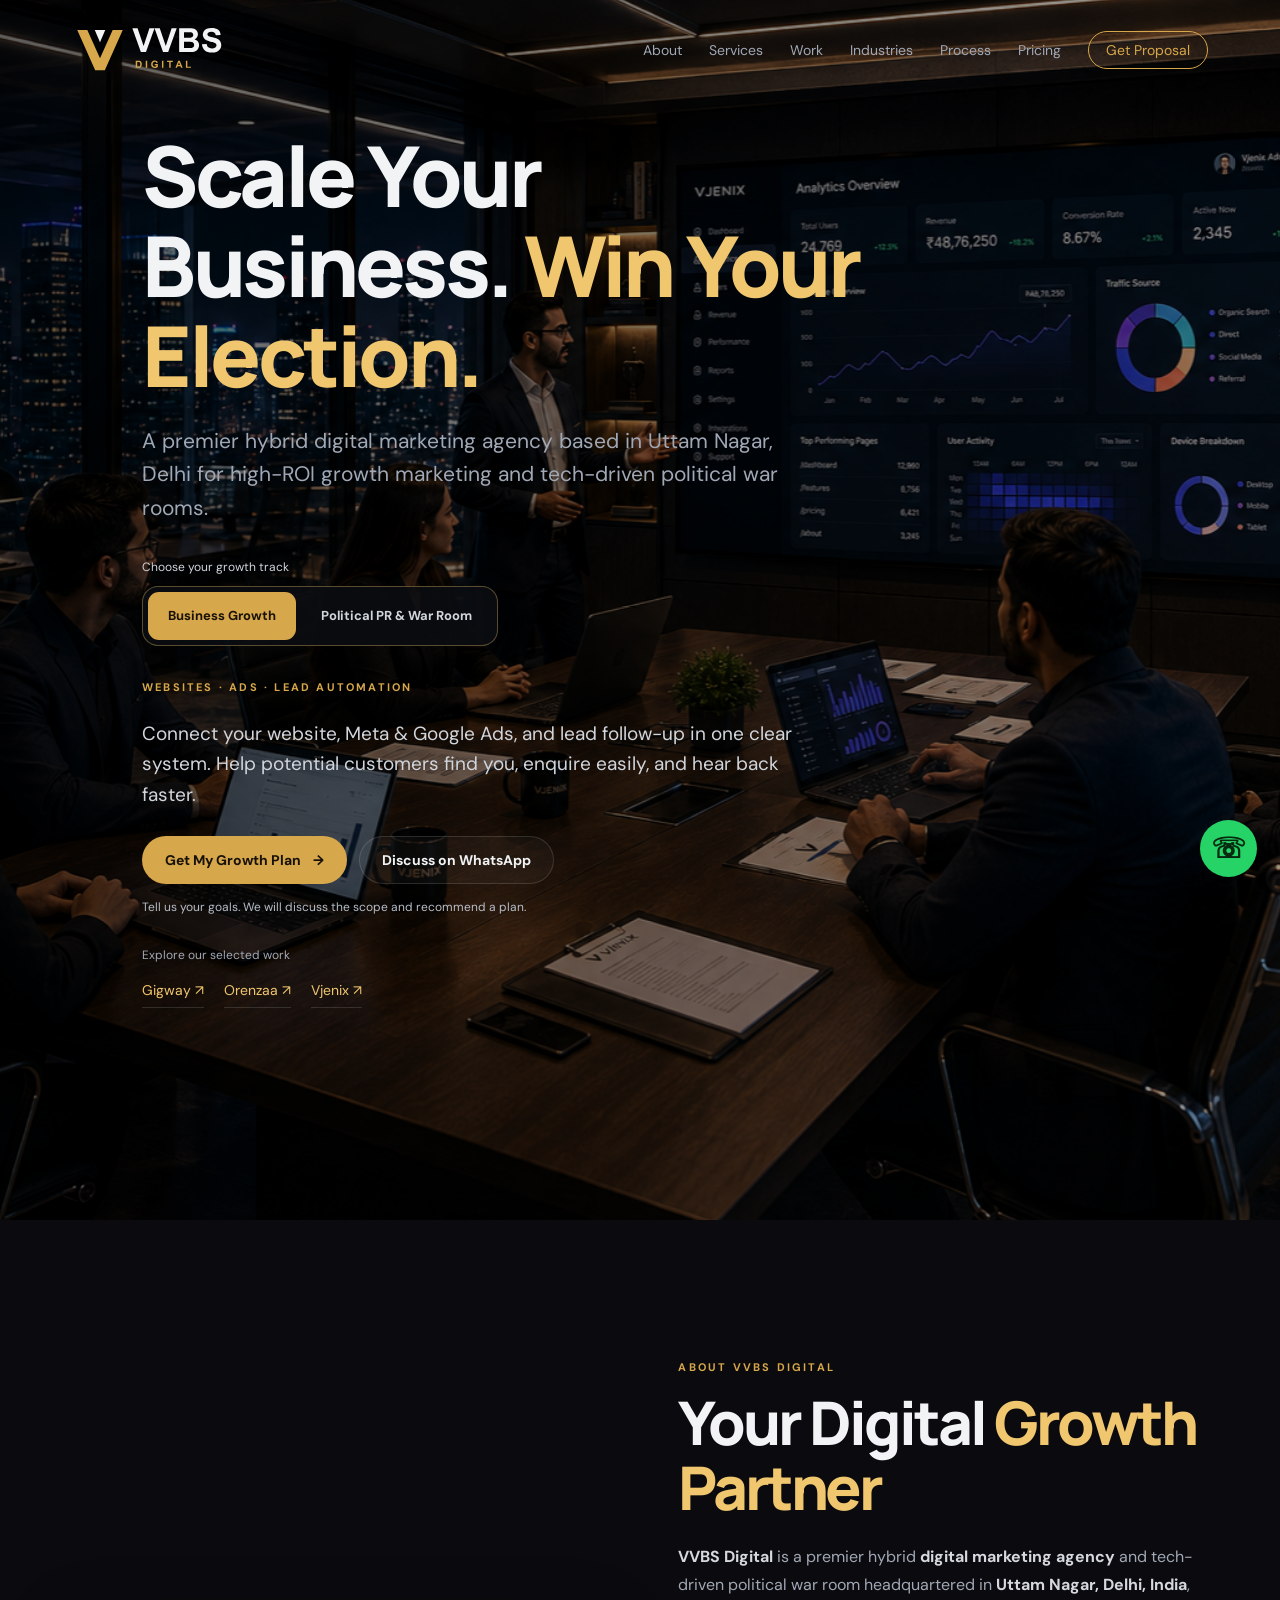
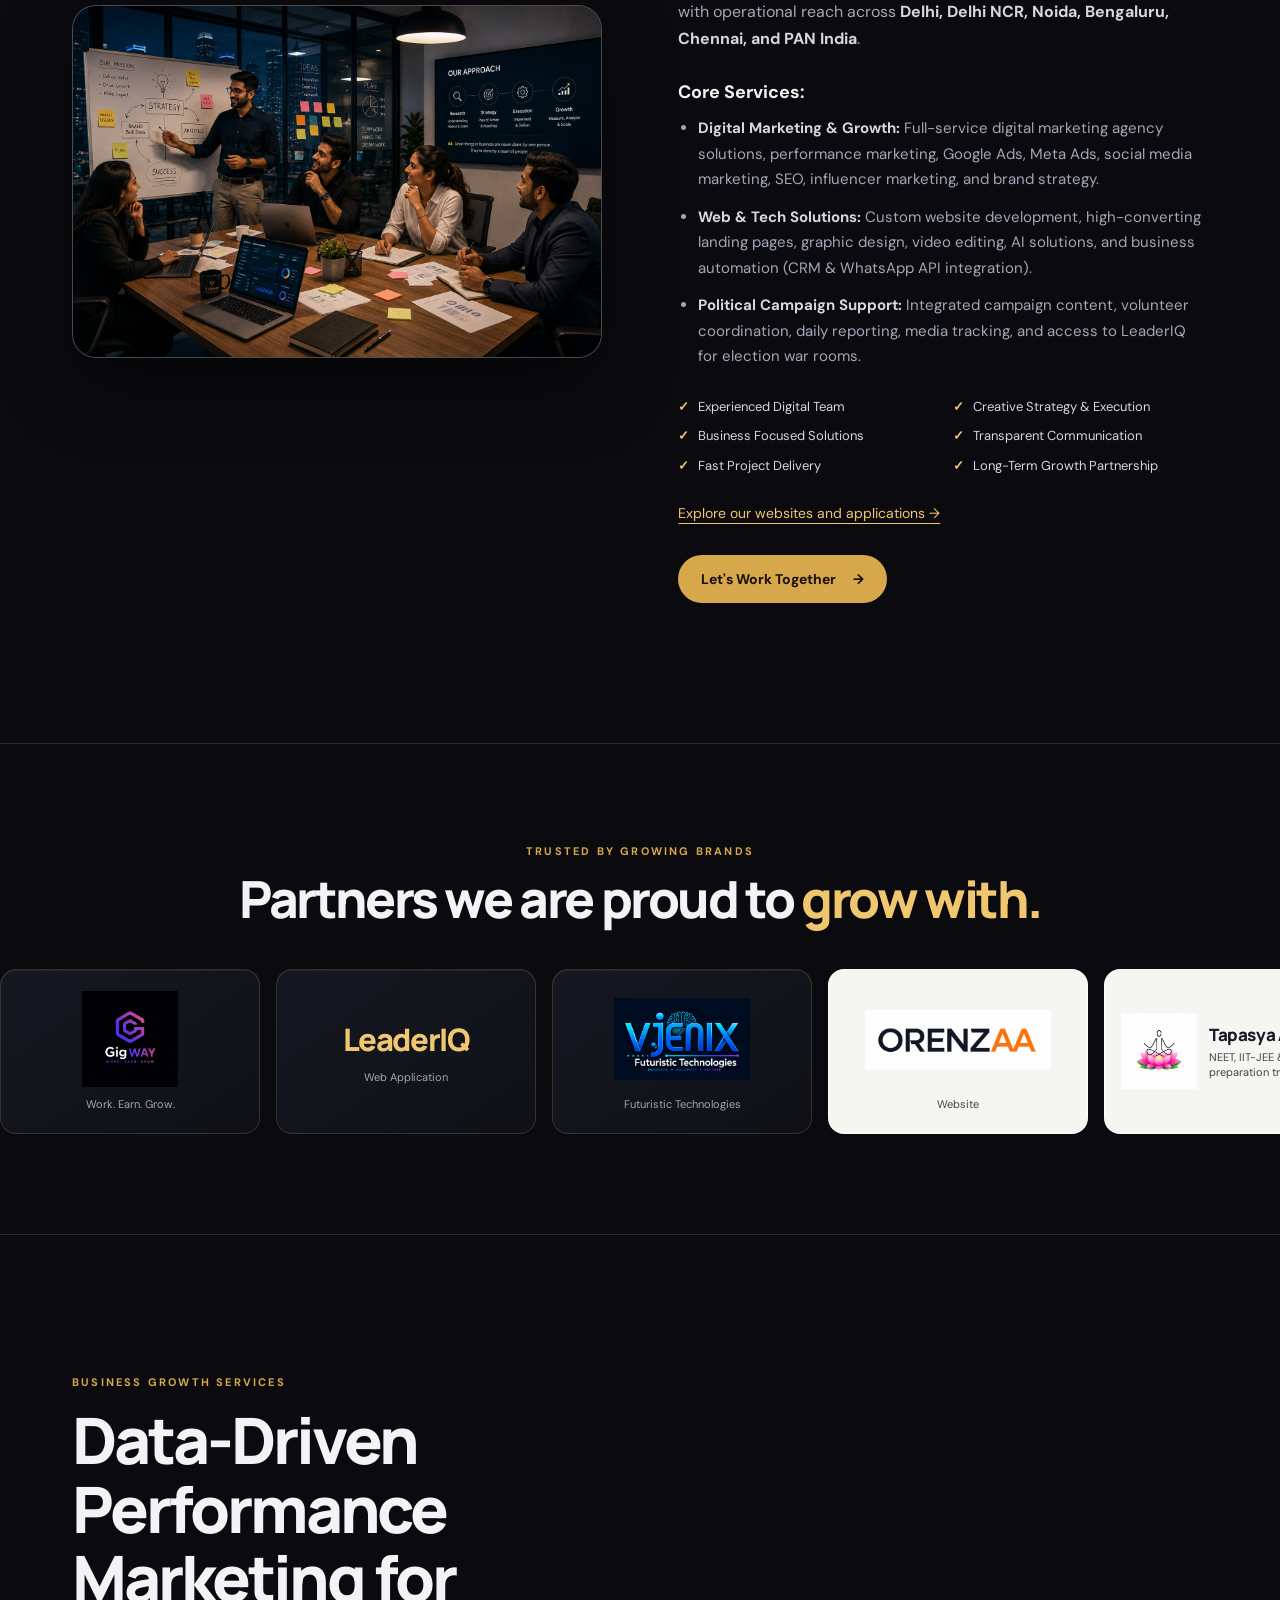
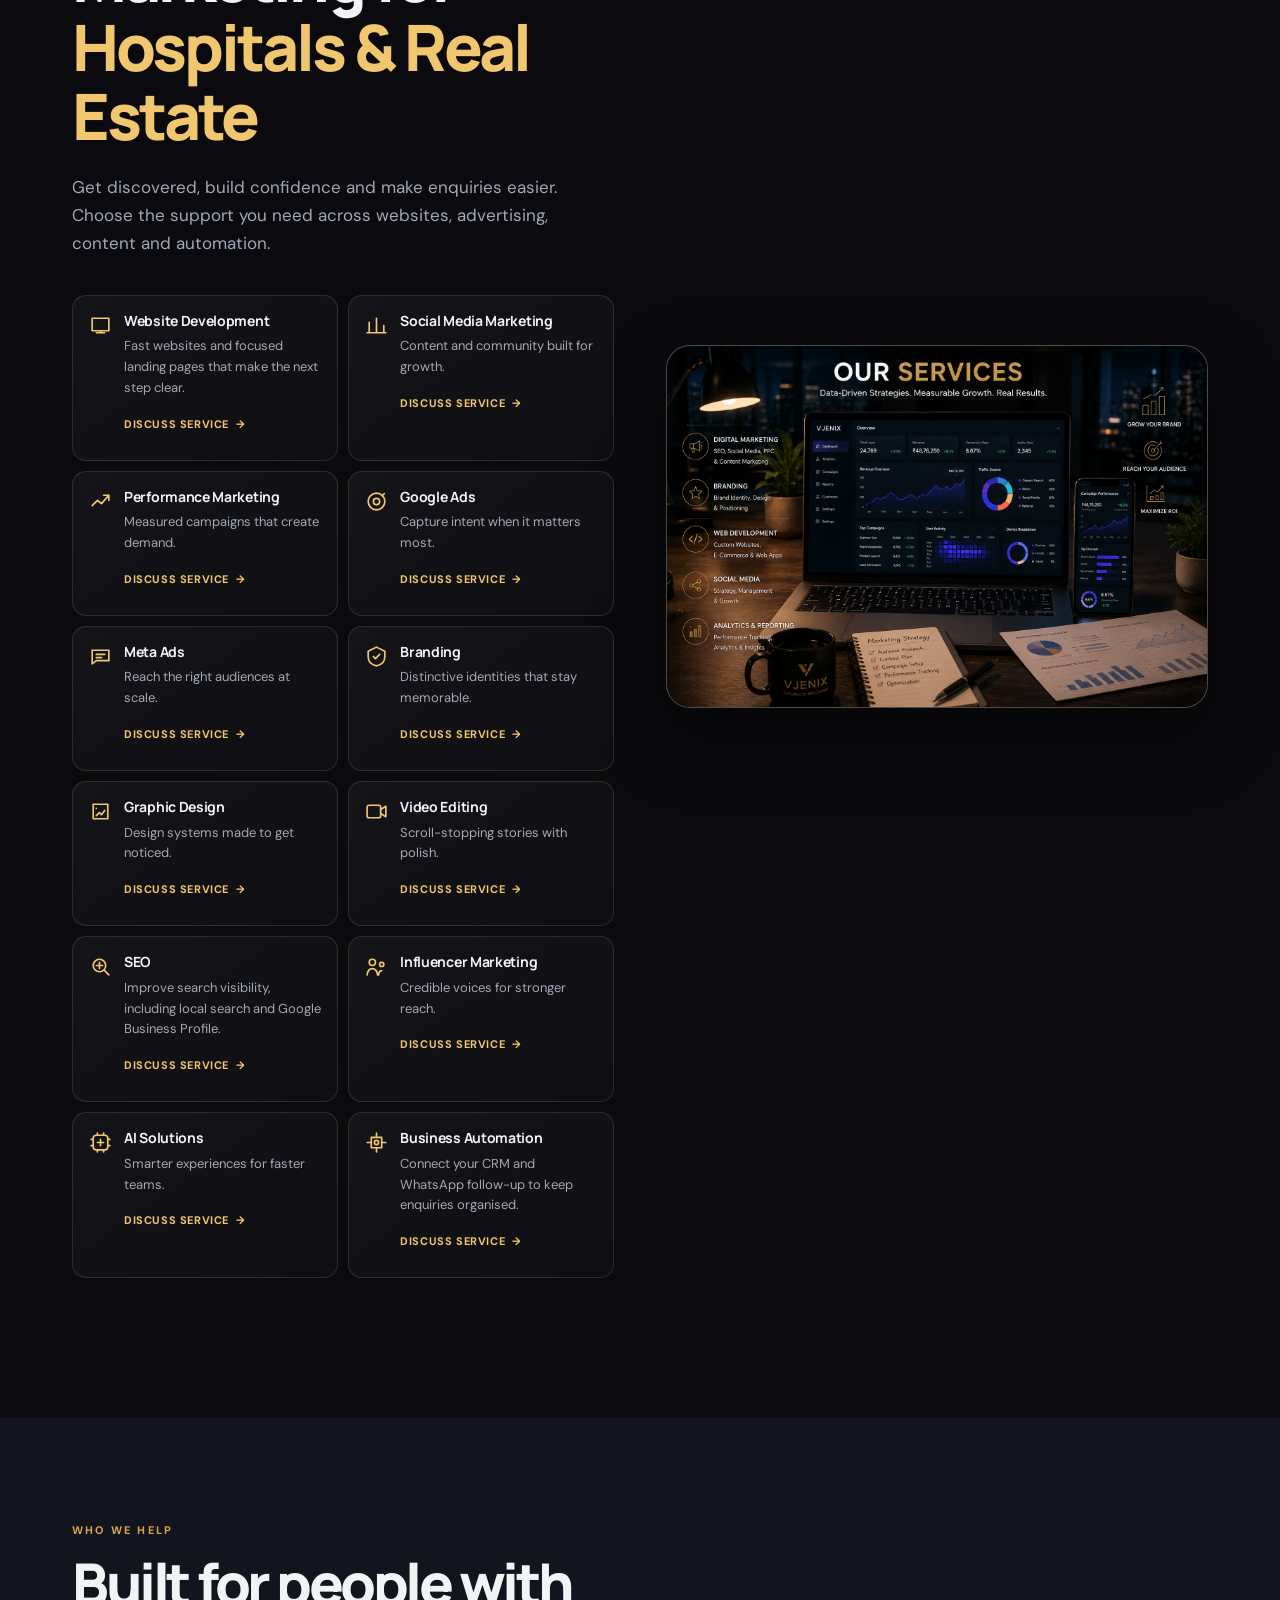
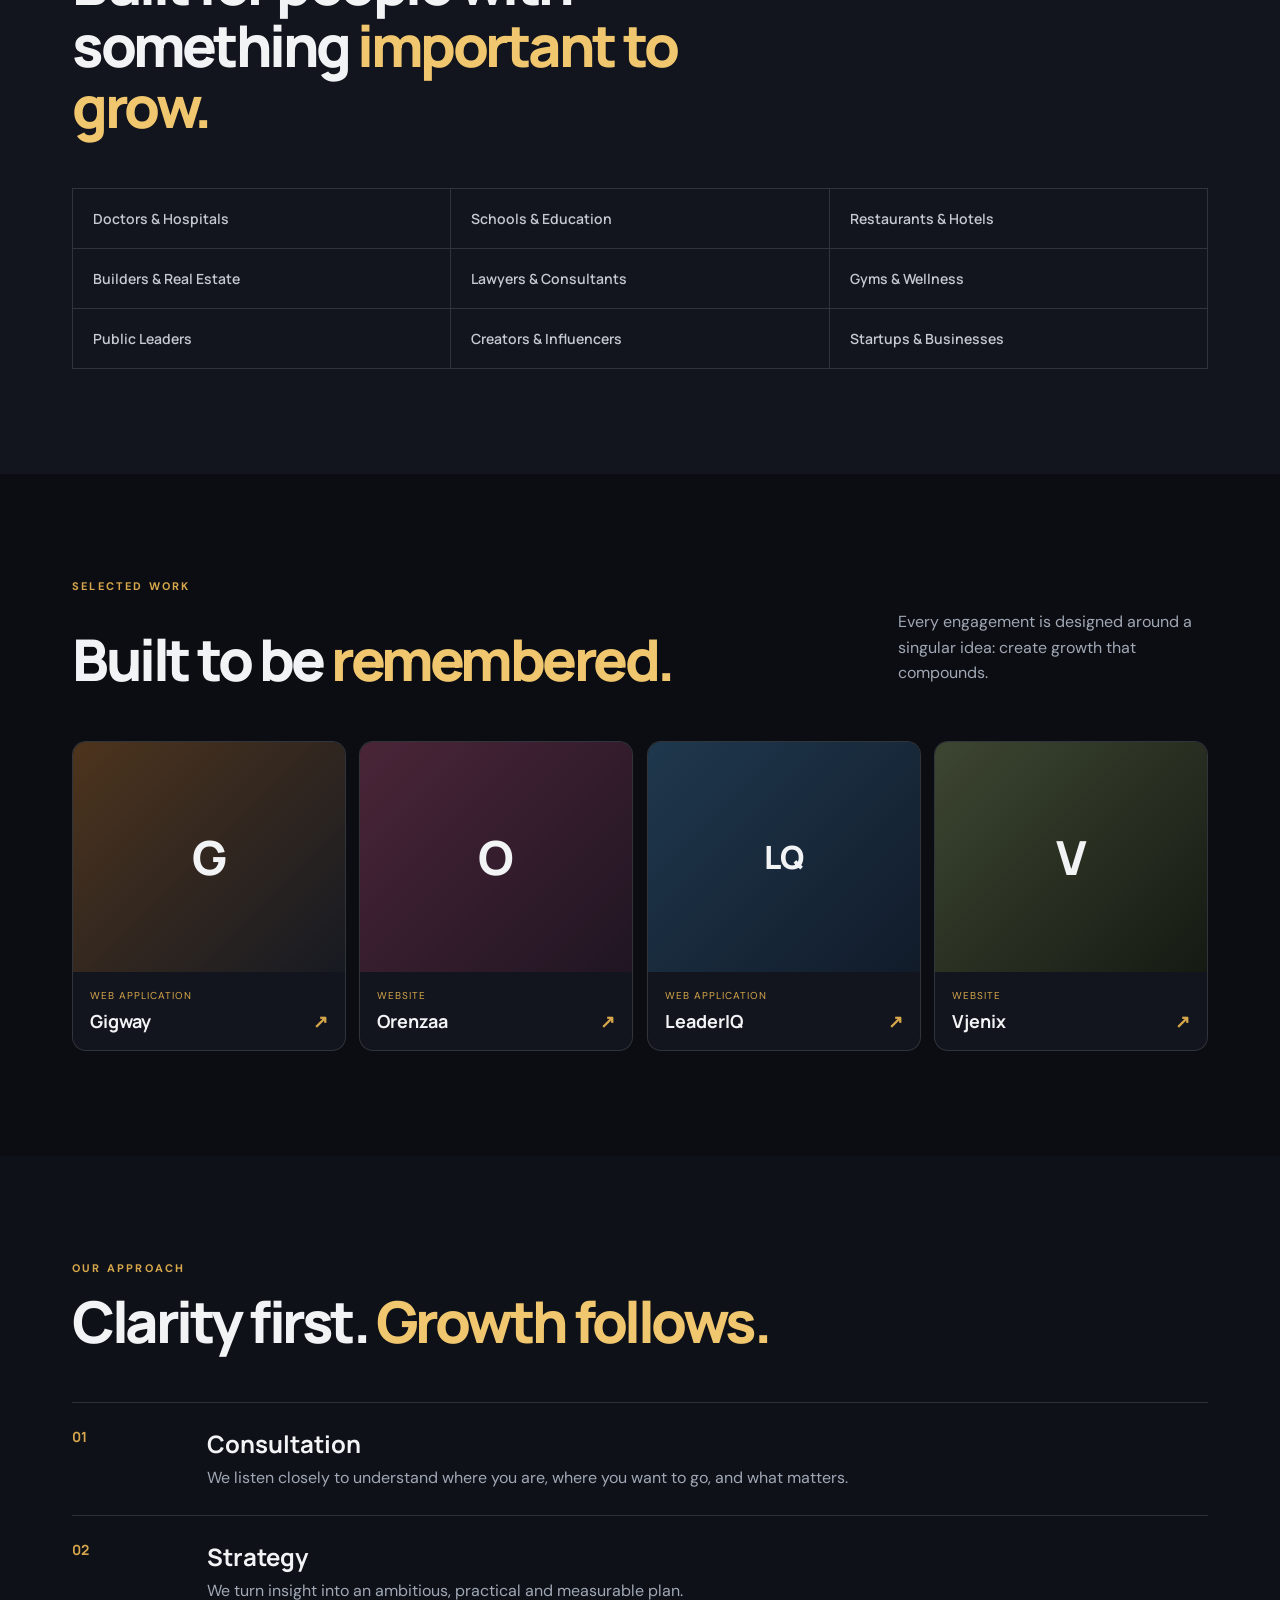
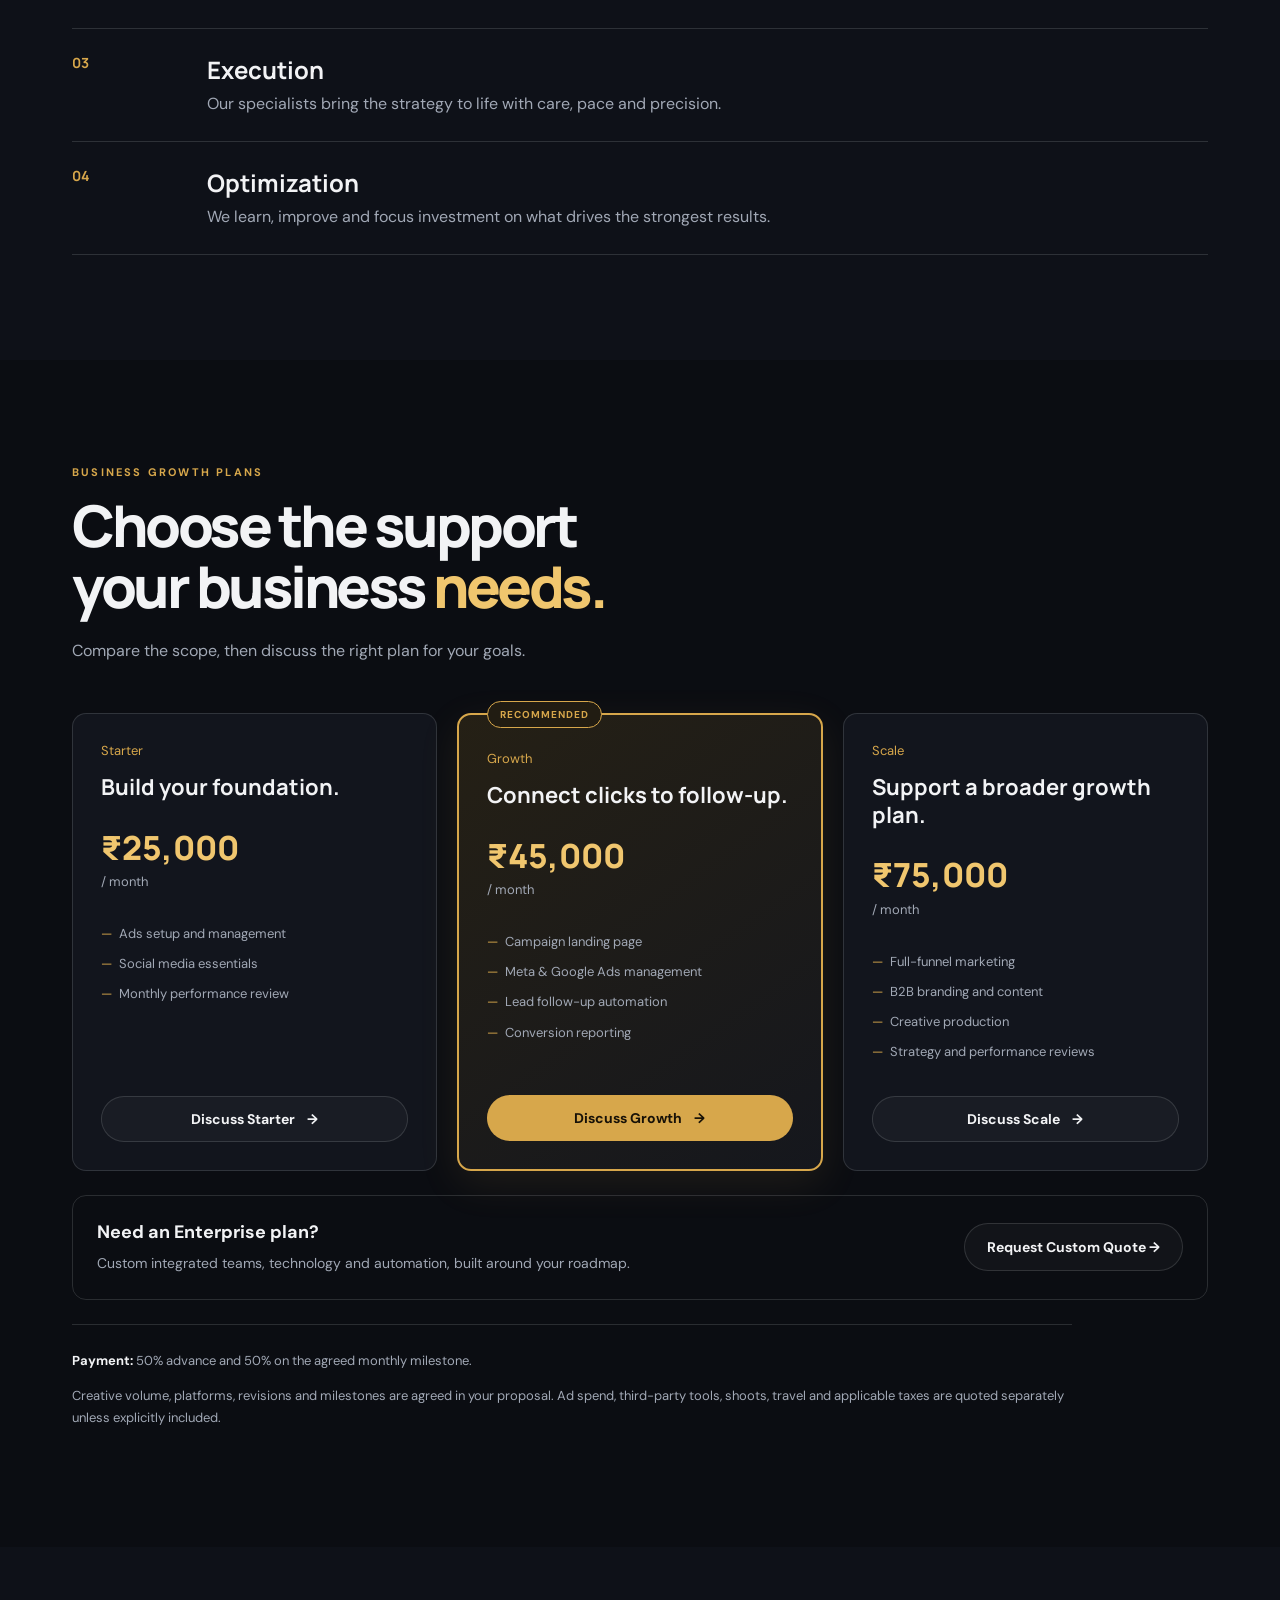
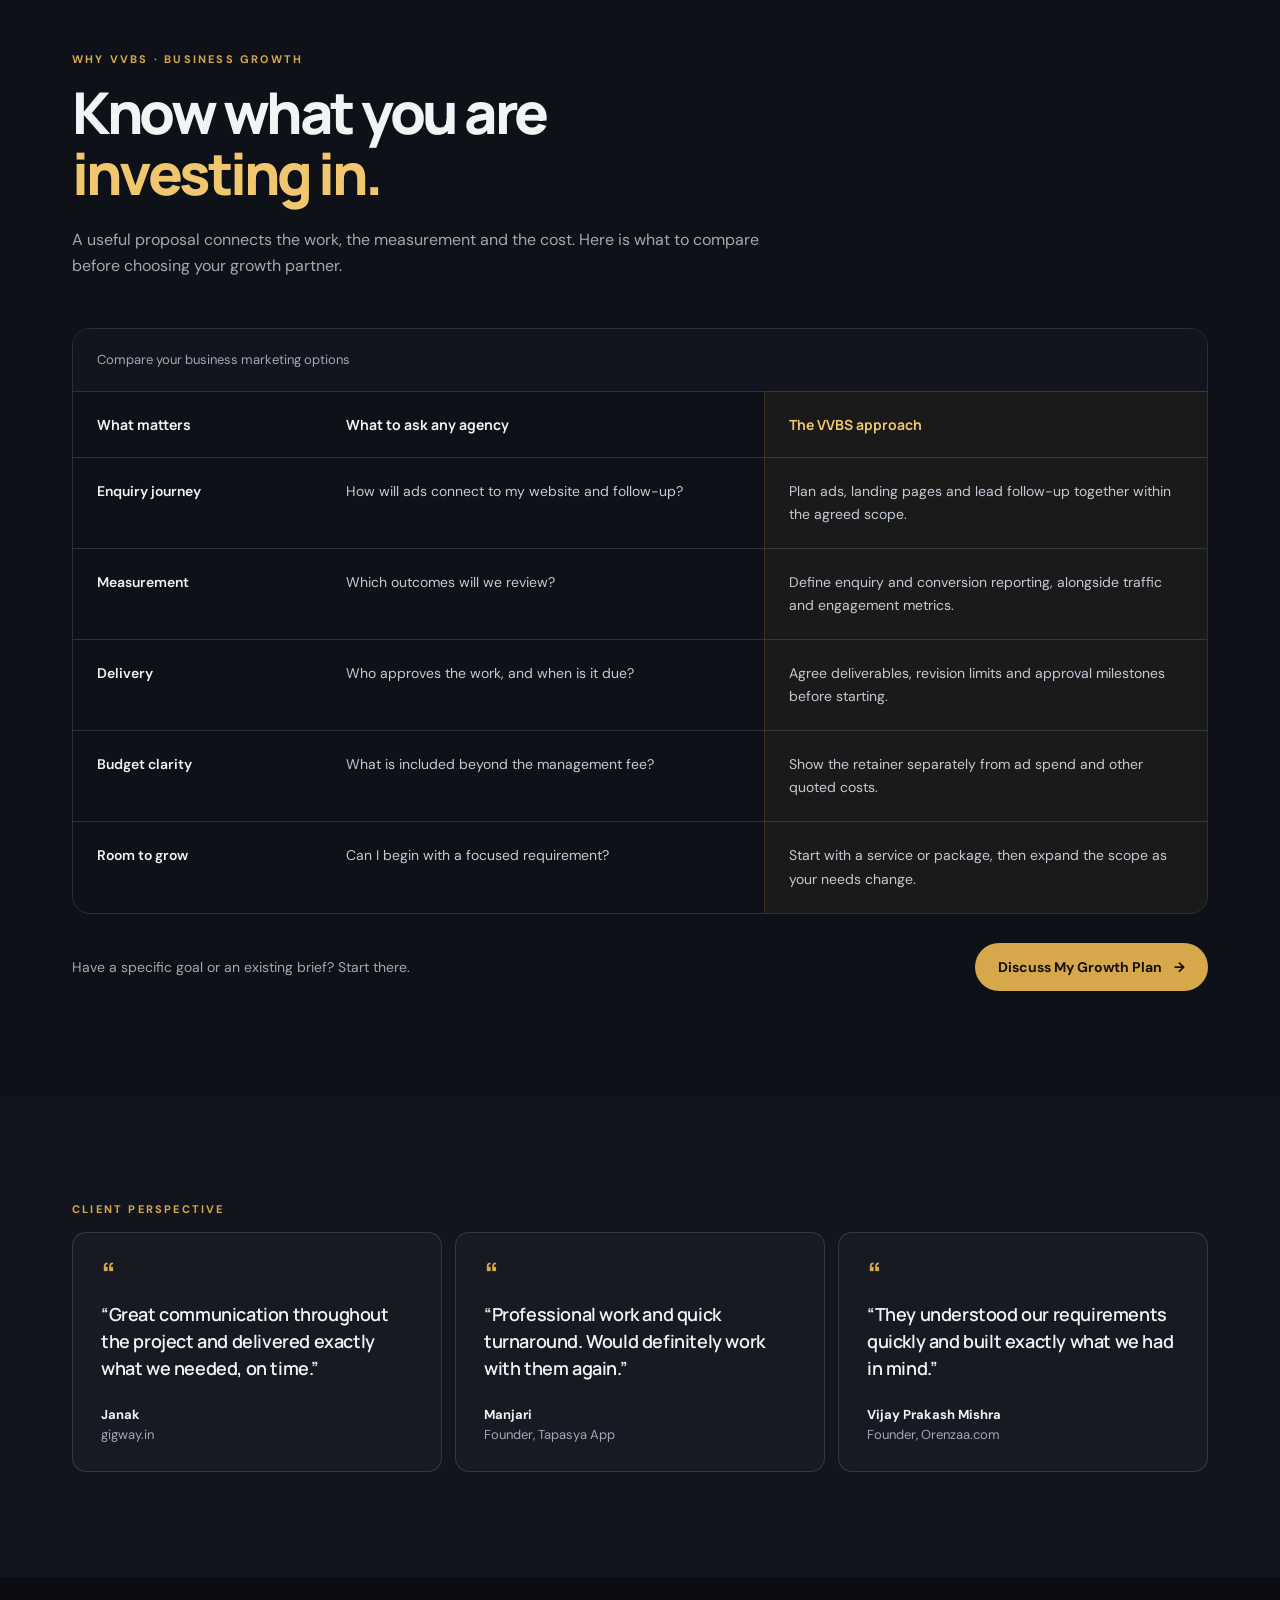
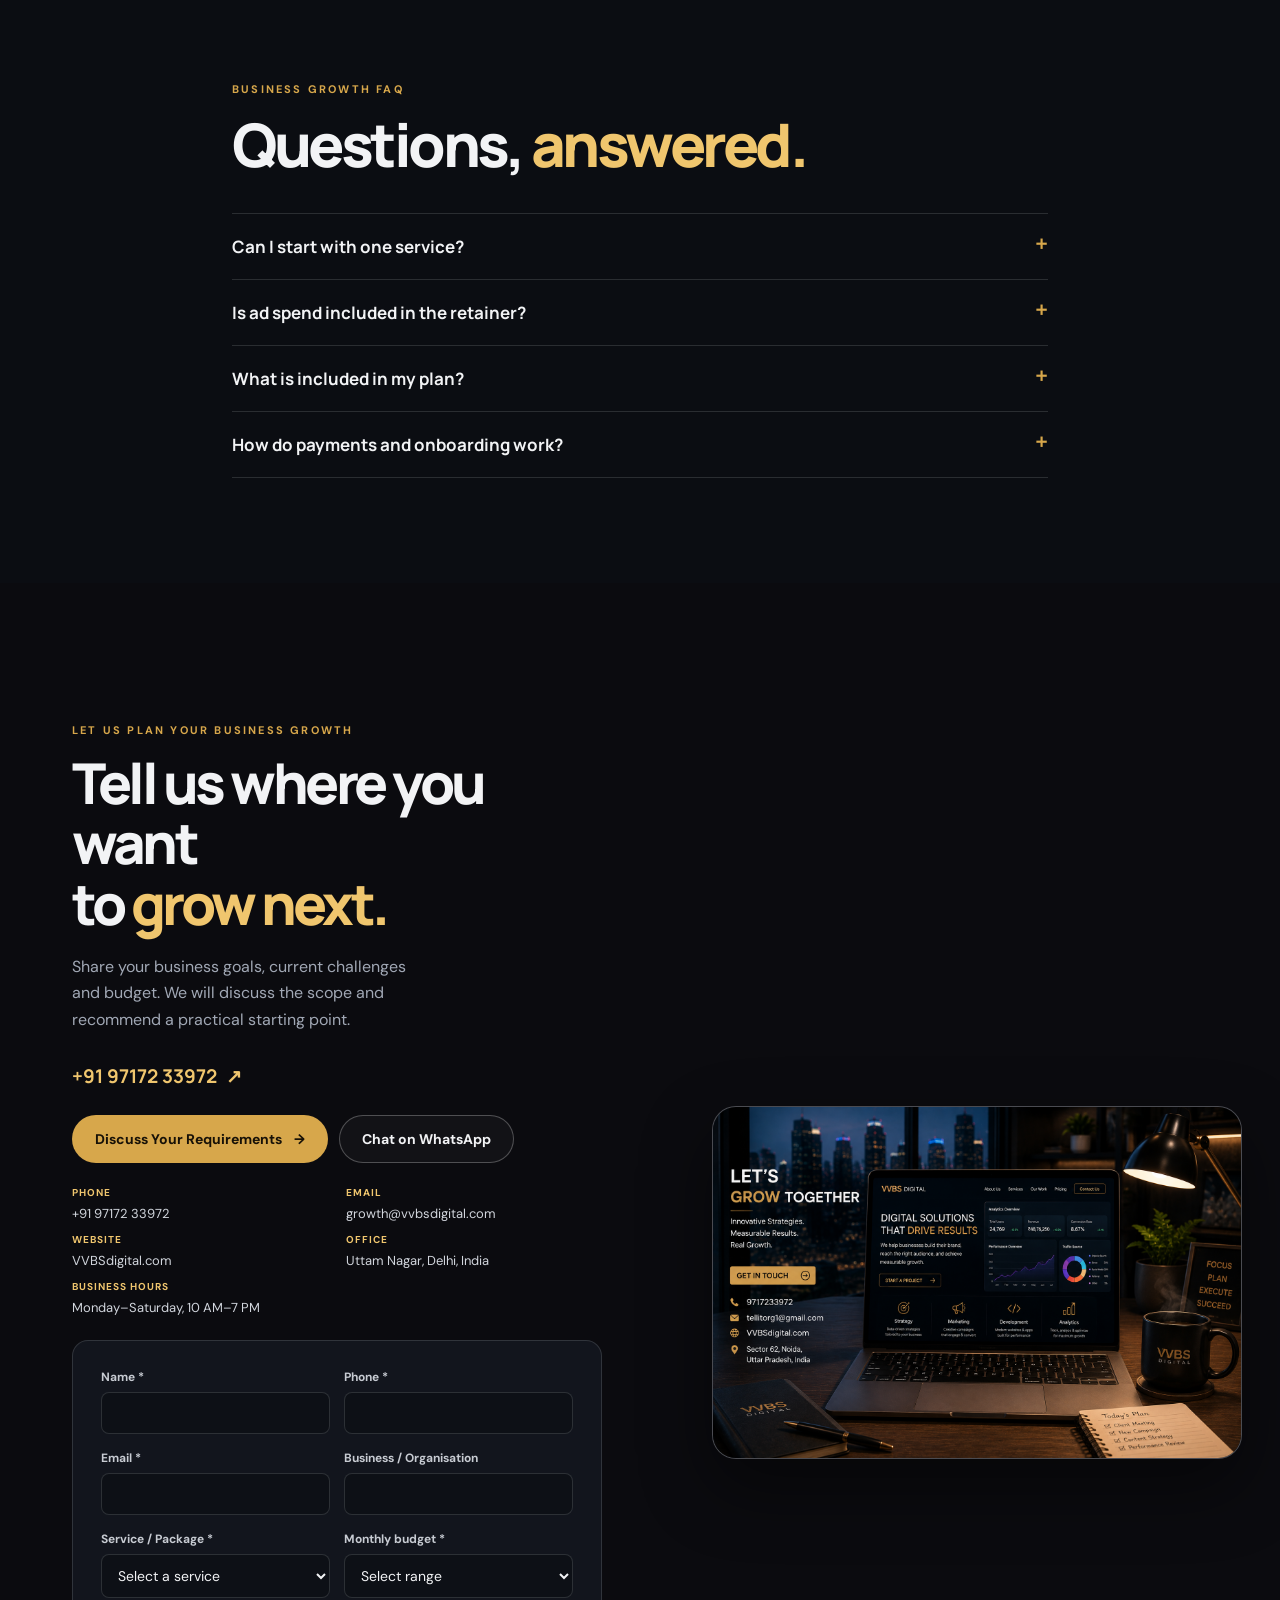
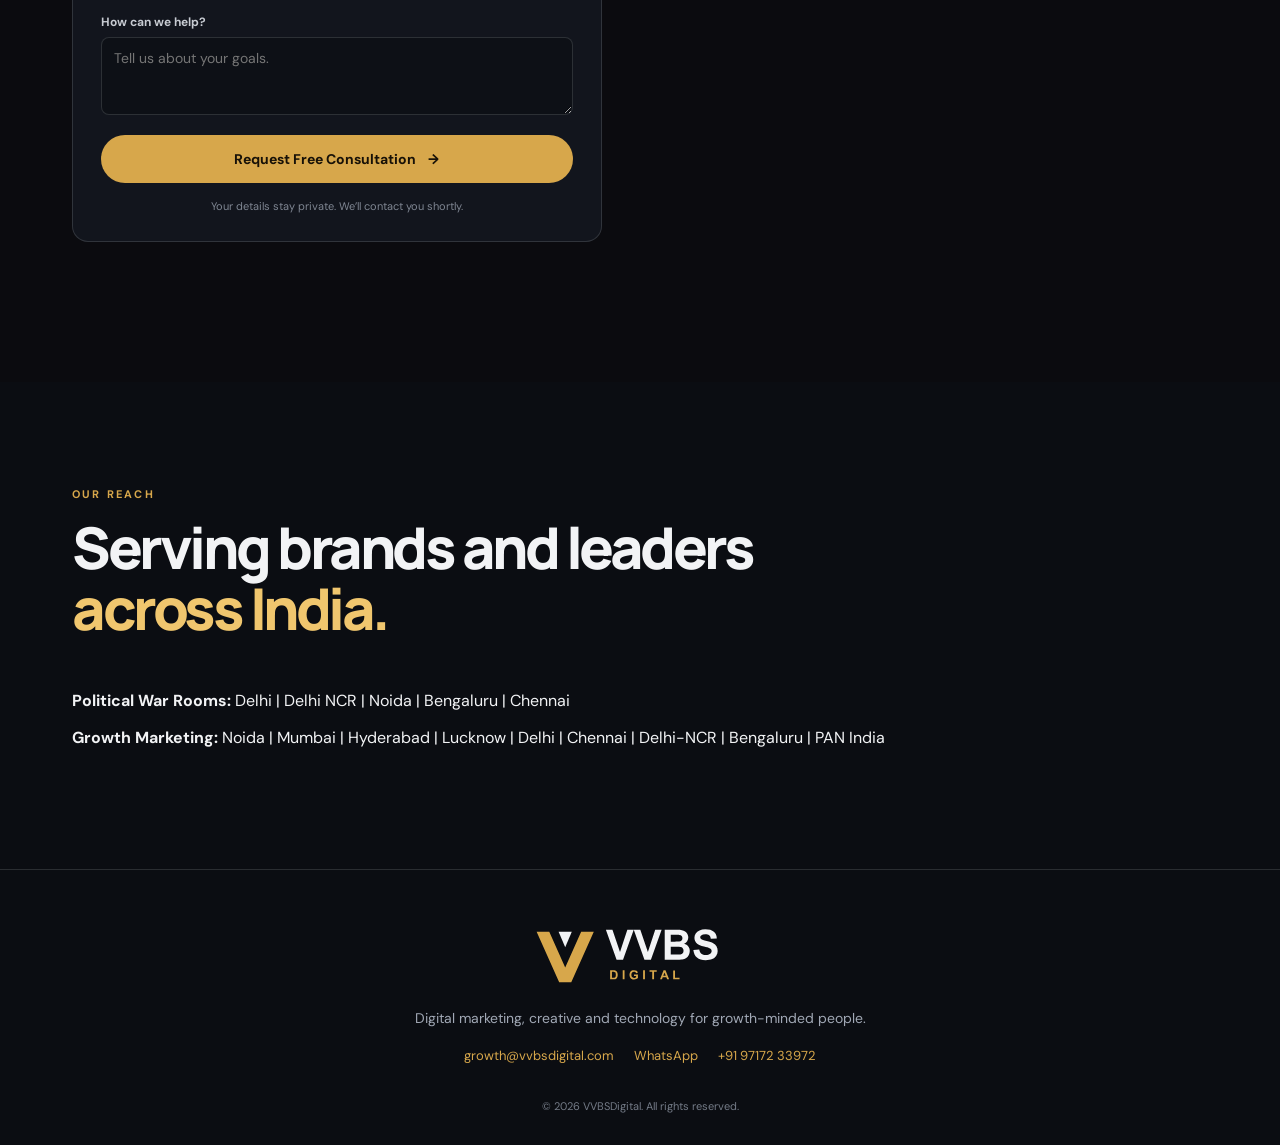
<file: index.html>
<!DOCTYPE html>
<html lang="en">
<head>
  <!-- Pan-India Updated Meta Tags -->
  <meta charset="UTF-8">
  <meta name="viewport" content="width=device-width, initial-scale=1.0">
  <!-- Primary Meta Tags (Pan-India Targeted) -->
  <title>VVBS Digital | Digital Marketing Agency - Delhi, Delhi NCR, Noida, Bengaluru, Chennai</title>
  <meta name="description" content="VVBS Digital is a premier digital marketing agency &amp; tech-driven political war room based in Uttam Nagar, Delhi, serving Delhi, Delhi NCR, Noida, Bengaluru, Chennai &amp; PAN India. We provide performance marketing, Google Ads, Meta Ads, SEO, web development &amp; LeaderIQ election war rooms.">
  <meta name="keywords" content="Digital Marketing Agency, VVBS Digital, Digital Marketing Agency in Delhi, Digital Marketing Agency in Noida, Digital Marketing Agency in Delhi NCR, Digital Marketing Agency in Uttam Nagar, Digital Marketing Agency in Chennai, Digital Marketing Agency in Bengaluru, Political War Room Agency, LeaderIQ War Room, SEO Agency India, Performance Marketing Agency">
  <meta name="author" content="VVBS Digital">
  <!-- Open Graph / Facebook / WhatsApp Preview -->
  <meta property="og:type" content="website">
  <meta property="og:url" content="https://vvbsdigital.com/">
  <meta property="og:title" content="VVBS Digital | Digital Marketing Agency - Delhi, Delhi NCR, Noida, Bengaluru, Chennai">
  <meta property="og:description" content="Premier hybrid digital marketing agency &amp; political war room based in Uttam Nagar, Delhi, serving Delhi, Delhi NCR, Noida, Bengaluru, Chennai &amp; PAN India.">
  <meta property="og:image" content="https://vvbsdigital.com/assets/images/og-banner.jpg">
  <meta property="og:image:type" content="image/jpeg">
  <meta property="og:image:width" content="1200">
  <meta property="og:image:height" content="630">
  <meta property="og:image:alt" content="VVBS Digital — Scale Your Business. Win Your Election. Growth Marketing &amp; Political War Rooms across India.">
  <!-- Twitter Card Data -->
  <meta name="twitter:card" content="summary_large_image">
  <meta name="twitter:title" content="VVBS Digital | Digital Marketing Agency - Delhi, Delhi NCR, Noida, Bengaluru, Chennai">
  <meta name="twitter:description" content="Premier hybrid digital marketing agency &amp; political war room based in Uttam Nagar, Delhi, serving Delhi, Delhi NCR, Noida, Bengaluru, Chennai &amp; PAN India.">
  <meta name="twitter:image" content="https://vvbsdigital.com/assets/images/og-banner.jpg">
  <meta name="twitter:image:alt" content="VVBS Digital — Scale Your Business. Win Your Election. Growth Marketing &amp; Political War Rooms across India.">
  <!-- Geo Location Tags for Multi-City SEO -->
  <meta name="geo.region" content="IN-DL">
  <meta name="geo.placename" content="Uttam Nagar, Delhi, India">
  <!-- Canonical URL -->
  <link rel="canonical" href="https://vvbsdigital.com/">
  <!-- Google Ads conversion tracking is retained from the original site. -->
  <script async src="https://www.googletagmanager.com/gtag/js?id=AW-18313157343"></script>
  <script>
    window.dataLayer = window.dataLayer || [];
    function gtag(){dataLayer.push(arguments);}
    gtag('js', new Date());
    gtag('config', 'AW-18313157343');
    function gtag_report_conversion(url) {
      let redirected = false;
      const continueToContact = function() {
        if (url && !redirected) { redirected = true; window.location.assign(url); }
      };
      // Keep the contact journey working when analytics is blocked or slow.
      if (url) setTimeout(continueToContact, 1500);
      gtag('event', 'conversion', {send_to: 'AW-18313157343/1sJqCIrEic4cEN-1spxE', value: 1.0, currency: 'INR', event_callback: continueToContact});
      return false;
    }
  </script>
  <link rel="icon" type="image/svg+xml" href="assets/brand/vvbs-digital-icon.svg">
  <meta name="theme-color" content="#0b0d12">
  <link rel="preconnect" href="https://fonts.googleapis.com">
  <link rel="preconnect" href="https://fonts.gstatic.com" crossorigin>
  <link href="https://fonts.googleapis.com/css2?family=DM+Sans:wght@400;500;600;700&family=Manrope:wght@500;600;700;800&display=swap" rel="stylesheet">
  <link rel="stylesheet" href="css/style.css">
  <link rel="stylesheet" href="css/hero-background.css">
  <link rel="stylesheet" href="css/services-premium.css">
  <link rel="stylesheet" href="css/about-premium.css">
  <link rel="stylesheet" href="css/contact-premium.css">
  <link rel="stylesheet" href="css/client-marquee.css">
  <link rel="stylesheet" href="css/pricing.css">
  <link rel="stylesheet" href="css/comparison.css">
  <link rel="stylesheet" href="css/navigation.css">
</head>
<body>
  <div class="cursor-glow" id="cursor-glow" aria-hidden="true"></div>
  <nav class="navbar" id="navbar" aria-label="Primary navigation">
    <div class="nav-inner">
      <a href="#top" class="logo" aria-label="VVBSDigital home"><img src="assets/brand/vvbs-digital-transparent.svg" alt="VVBS Digital" width="200" height="64"></a>
      <button class="nav-toggle" type="button" aria-controls="primary-links" aria-expanded="false">Menu <span aria-hidden="true">&#9776;</span></button>
      <div class="nav-links" id="primary-links">
        <a href="#about">About</a><a href="#services">Services</a><a href="#work">Work</a><a href="#industries">Industries</a><a href="#process">Process</a><a href="#packages">Pricing</a>
        <a href="#enquiry" class="nav-cta">Get Proposal</a>
      </div>
    </div>
  </nav>

  <header class="hero hero-with-image" id="top">
    <div class="hero-media" aria-hidden="true"><img src="assets/vvbs-hero-background.png" alt=""></div>
    <div class="hero-overlay" aria-hidden="true"></div>
    <div class="hero-orb orb-one"></div><div class="hero-orb orb-two"></div>
    <div class="hero-content hero-content-left">
      <h1>Scale Your Business. <em>Win Your Election.</em></h1>
      <p class="hero-tagline">A premier hybrid digital marketing agency based in Uttam Nagar, Delhi for high-ROI growth marketing and tech-driven political war rooms.</p>
      <div class="wing-selector">
        <p id="wing-label">Choose your growth track</p>
        <div class="wing-tabs" role="tablist" aria-labelledby="wing-label">
          <button type="button" id="tab-business" role="tab" aria-selected="true" aria-controls="hero-business" tabindex="0" data-wing="business">Business Growth</button>
          <button type="button" id="tab-political" role="tab" aria-selected="false" aria-controls="hero-political" tabindex="-1" data-wing="political">Political PR &amp; War Room</button>
        </div>
      </div>
      <div class="wing-panel" id="hero-business" role="tabpanel" aria-labelledby="tab-business" tabindex="0">
        <p class="eyebrow">Websites &middot; Ads &middot; Lead automation</p>
        <p class="hero-tagline">Connect your website, Meta &amp; Google Ads, and lead follow-up in one clear system. Help potential customers find you, enquire easily, and hear back faster.</p>
        <div class="hero-actions">
          <a href="#enquiry" class="btn btn-primary" data-hero-project="Business Growth Plan">Get My Growth Plan <span aria-hidden="true">&rarr;</span></a>
          <a href="https://wa.me/919717233972?text=Hi%20VVBS%20Digital%2C%20I%20would%20like%20to%20discuss%20business%20growth." target="_blank" rel="noopener" class="btn btn-secondary">Discuss on WhatsApp</a>
        </div>
        <p class="hero-next-step">Tell us your goals. We will discuss the scope and recommend a plan.</p>
        <div class="hero-work-proof">
          <p>Explore our selected work</p>
          <a href="https://gigway.in" target="_blank" rel="noopener">Gigway &nearr;</a>
          <a href="https://orenzaa.com" target="_blank" rel="noopener">Orenzaa &nearr;</a>
          <a href="https://vjenix.com" target="_blank" rel="noopener">Vjenix &nearr;</a>
        </div>
      </div>
      <div class="wing-panel" id="hero-political" role="tabpanel" aria-labelledby="tab-political" tabindex="0" hidden>
        <p class="eyebrow">Campaign operations &middot; Content &middot; LeaderIQ</p>
        <p class="hero-tagline">Bring campaign content, volunteer coordination and daily reporting into one organised workflow with VVBS Digital's campaign support and LeaderIQ.</p>
        <div class="hero-actions">
          <a href="#enquiry" class="btn btn-primary" data-hero-project="Political Campaign Proposal">Request Campaign Proposal <span aria-hidden="true">&rarr;</span></a>
          <a href="#enquiry" class="btn btn-secondary" data-hero-project="LeaderIQ Demo">Request LeaderIQ Demo</a>
        </div>
        <p class="hero-next-step">Discuss your campaign needs, team setup and support requirements.</p>
        <div class="hero-work-proof">
          <p>Explore the platform</p>
          <a href="https://leaderiq.in" target="_blank" rel="noopener">Explore LeaderIQ &nearr;</a>
        </div>
      </div>
    </div>
  </header>

<main>
    <section class="about-premium" id="about">
      <div class="section-inner about-premium-layout">
        <figure class="about-visual" data-animate>
          <img src="assets/vvbs-about-team.png" alt="VVBSDigital team in a collaborative strategy and planning session" loading="lazy" decoding="async">
        </figure>
        <div class="about-copy">
          <p class="eyebrow" data-animate>About VVBS Digital</p>
          <h2 data-animate>Your Digital <em>Growth Partner</em></h2>
          <p class="about-description" data-animate><strong>VVBS Digital</strong> is a premier hybrid <strong>digital marketing agency</strong> and tech-driven political war room headquartered in <strong>Uttam Nagar, Delhi, India</strong>, with operational reach across <strong>Delhi, Delhi NCR, Noida, Bengaluru, Chennai, and PAN India</strong>.</p>
          <h3 class="about-services-title">Core Services:</h3>
          <ul class="about-services">
            <li><strong>Digital Marketing &amp; Growth:</strong> Full-service digital marketing agency solutions, performance marketing, Google Ads, Meta Ads, social media marketing, SEO, influencer marketing, and brand strategy.</li>
            <li><strong>Web &amp; Tech Solutions:</strong> Custom website development, high-converting landing pages, graphic design, video editing, AI solutions, and business automation (CRM &amp; WhatsApp API integration).</li>
            <li><strong>Political Campaign Support:</strong> Integrated campaign content, volunteer coordination, daily reporting, media tracking, and access to LeaderIQ for election war rooms.</li>
          </ul>
          <ul class="about-highlights" data-animate>
            <li>Experienced Digital Team</li><li>Creative Strategy &amp; Execution</li><li>Business Focused Solutions</li><li>Transparent Communication</li><li>Fast Project Delivery</li><li>Long-Term Growth Partnership</li>
          </ul>
          <p class="about-work-link" data-animate><a href="#work">Explore our websites and applications <span aria-hidden="true">&rarr;</span></a></p>
          <a class="btn btn-primary about-cta" href="#enquiry">Let's Work Together <span>&rarr;</span></a>
        </div>
      </div>
    </section>

    <section class="client-marquee-section" aria-label="Our clients">
      <div class="section-inner client-marquee-heading" data-animate><p class="eyebrow">Trusted by growing brands</p><h2>Partners we are proud to <em>grow with.</em></h2></div>
      <div class="client-marquee" data-animate>
        <div class="client-marquee-track">
          <div class="client-marquee-set">
            <article class="client-logo-card"><img src="assets/client-gigway.png" alt="Gigway"><span>Work. Earn. Grow.</span></article>
            <article class="client-logo-card"><strong>LeaderIQ</strong><span>Web Application</span></article>
            <article class="client-logo-card"><img src="assets/client-vjenix.png" alt="Vjenix"><span>Futuristic Technologies</span></article>
            <article class="client-logo-card client-logo-light"><img src="assets/client-orenzaa.png" alt="Orenzaa"><span>Website</span></article>
            <article class="client-logo-card client-logo-light client-tapasya"><img src="assets/client-tapasya.png" alt="Tapasya App"><div><strong>Tapasya App</strong><span>NEET, IIT-JEE &amp; UPSC preparation tracker</span></div></article>
          </div>
          <div class="client-marquee-set" aria-hidden="true">
            <article class="client-logo-card"><img src="assets/client-gigway.png" alt=""><span>Work. Earn. Grow.</span></article>
            <article class="client-logo-card"><strong>LeaderIQ</strong><span>Web Application</span></article>
            <article class="client-logo-card"><img src="assets/client-vjenix.png" alt=""><span>Futuristic Technologies</span></article>
            <article class="client-logo-card client-logo-light"><img src="assets/client-orenzaa.png" alt=""><span>Website</span></article>
            <article class="client-logo-card client-logo-light client-tapasya"><img src="assets/client-tapasya.png" alt=""><div><strong>Tapasya App</strong><span>NEET, IIT-JEE &amp; UPSC preparation tracker</span></div></article>
          </div>
        </div>
      </div>
    </section>

    <section class="services-premium" id="services">
      <div class="section-inner services-premium-layout" data-wing-content="business">
        <div class="services-copy">
          <p class="eyebrow" data-animate>Business growth services</p>
          <h2 data-animate>Data-Driven Performance Marketing for <em>Hospitals &amp; Real Estate</em></h2>
          <p class="services-intro" data-animate>Get discovered, build confidence and make enquiries easier. Choose the support you need across websites, advertising, content and automation.</p>
          <div class="services-premium-grid">
            <article class="premium-service" data-animate><svg viewBox="0 0 24 24" aria-hidden="true"><path d="M4 5h16v12H4zM8 19h8M12 17v2"/></svg><div><h3>Website Development</h3><p>Fast websites and focused landing pages that make the next step clear.</p><a href="#enquiry" data-service-project="Website Development" aria-label="Discuss Website Development">Discuss service <span>→</span></a></div></article>
            <article class="premium-service" data-animate><svg viewBox="0 0 24 24" aria-hidden="true"><path d="M5 19V9m7 10V5m7 14v-7M3 19h18"/></svg><div><h3>Social Media Marketing</h3><p>Content and community built for growth.</p><a href="#enquiry" data-service-project="Social Media Marketing" aria-label="Discuss Social Media Marketing">Discuss service <span>→</span></a></div></article>
            <article class="premium-service" data-animate><svg viewBox="0 0 24 24" aria-hidden="true"><path d="m4 16 5-5 4 3 7-8M15 6h5v5"/></svg><div><h3>Performance Marketing</h3><p>Measured campaigns that create demand.</p><a href="#enquiry" data-service-project="Performance Marketing" aria-label="Discuss Performance Marketing">Discuss service <span>→</span></a></div></article>
            <article class="premium-service" data-animate><svg viewBox="0 0 24 24" aria-hidden="true"><circle cx="12" cy="12" r="8"/><circle cx="12" cy="12" r="3"/><path d="m17.5 6.5 2-2"/></svg><div><h3>Google Ads</h3><p>Capture intent when it matters most.</p><a href="#enquiry" data-service-project="Google Ads" aria-label="Discuss Google Ads">Discuss service <span>→</span></a></div></article>
            <article class="premium-service" data-animate><svg viewBox="0 0 24 24" aria-hidden="true"><path d="M4 6h16v10H8l-4 3zM8 10h8M8 13h5"/></svg><div><h3>Meta Ads</h3><p>Reach the right audiences at scale.</p><a href="#enquiry" data-service-project="Facebook &amp; Instagram Ads" aria-label="Discuss Meta Ads">Discuss service <span>→</span></a></div></article>
            <article class="premium-service" data-animate><svg viewBox="0 0 24 24" aria-hidden="true"><path d="M12 3 4 7v5c0 5 3.4 8.1 8 9 4.6-.9 8-4 8-9V7zM9 12l2 2 4-4"/></svg><div><h3>Branding</h3><p>Distinctive identities that stay memorable.</p><a href="#enquiry" data-service-project="Branding &amp; Graphic Design" aria-label="Discuss Branding">Discuss service <span>→</span></a></div></article>
            <article class="premium-service" data-animate><svg viewBox="0 0 24 24" aria-hidden="true"><path d="M5 5h14v14H5zM8 16l3-3 2 2 3-4M8 9h.01"/></svg><div><h3>Graphic Design</h3><p>Design systems made to get noticed.</p><a href="#enquiry" data-service-project="Branding &amp; Graphic Design" aria-label="Discuss Graphic Design">Discuss service <span>→</span></a></div></article>
            <article class="premium-service" data-animate><svg viewBox="0 0 24 24" aria-hidden="true"><rect x="3" y="6" width="13" height="12" rx="2"/><path d="m16 10 5-3v10l-5-3"/></svg><div><h3>Video Editing</h3><p>Scroll-stopping stories with polish.</p><a href="#enquiry" data-service-project="Video Editing" aria-label="Discuss Video Editing">Discuss service <span>→</span></a></div></article>
            <article class="premium-service" data-animate><svg viewBox="0 0 24 24" aria-hidden="true"><circle cx="11" cy="11" r="6"/><path d="m16 16 4 4M8 11h6M11 8v6"/></svg><div><h3>SEO</h3><p>Improve search visibility, including local search and Google Business Profile.</p><a href="#enquiry" data-service-project="SEO" aria-label="Discuss SEO">Discuss service <span>→</span></a></div></article>
            <article class="premium-service" data-animate><svg viewBox="0 0 24 24" aria-hidden="true"><circle cx="8" cy="8" r="3"/><circle cx="17" cy="10" r="2"/><path d="M3 20c.5-4 2.2-6 5-6s4.5 2 5 6M14 20c.2-2.2 1.2-3.8 3-4"/></svg><div><h3>Influencer Marketing</h3><p>Credible voices for stronger reach.</p><a href="#enquiry" data-service-project="Influencer Marketing" aria-label="Discuss Influencer Marketing">Discuss service <span>→</span></a></div></article>
            <article class="premium-service" data-animate><svg viewBox="0 0 24 24" aria-hidden="true"><rect x="5" y="5" width="14" height="14" rx="3"/><path d="M9 12h6M12 9v6M9 3v2m6-2v2M9 19v2m6-2v2M3 9h2m-2 6h2m14-6h2m-2 6h2"/></svg><div><h3>AI Solutions</h3><p>Smarter experiences for faster teams.</p><a href="#enquiry" data-service-project="AI Solutions" aria-label="Discuss AI Solutions">Discuss service <span>→</span></a></div></article>
            <article class="premium-service" data-animate><svg viewBox="0 0 24 24" aria-hidden="true"><path d="M7 7h10v10H7zM3 12h4m10 0h4M12 3v4m0 10v4"/><circle cx="12" cy="12" r="2"/></svg><div><h3>Business Automation</h3><p>Connect your CRM and WhatsApp follow-up to keep enquiries organised.</p><a href="#enquiry" data-service-project="Business Automation" aria-label="Discuss Business Automation">Discuss service <span>→</span></a></div></article>
          </div>
        </div>
        <figure class="services-visual" data-animate><img src="assets/vvbs-services-visual.png" alt="Digital marketing analytics dashboard displayed on a laptop and phone" loading="lazy" decoding="async"></figure>
      </div>
      <div class="section-inner services-premium-layout" data-wing-content="political" hidden>
        <div class="services-copy">
          <p class="eyebrow">Political PR &amp; war room services</p>
          <h2>LeaderIQ Powered Political War Rooms &amp; <em>Campaign Management</em></h2>
          <p class="services-intro">Practical support for your content desk, campaign operations and volunteer coordination. Agree the scope, responsibilities and delivery schedule before work begins.</p>
          <div class="services-premium-grid">
            <article class="premium-service"><svg viewBox="0 0 24 24" aria-hidden="true"><path d="M5 5h14v14H5zM8 9h8M8 12h8M8 15h5"/></svg><div><h3>War Room Coordination</h3><p>Organise daily priorities, team responsibilities and campaign updates through a defined operating workflow.</p><a href="#enquiry" data-service-project="War Room Coordination" aria-label="Discuss War Room Coordination">Discuss service <span aria-hidden="true">&rarr;</span></a></div></article>
            <article class="premium-service"><svg viewBox="0 0 24 24" aria-hidden="true"><path d="M5 5h14v14H5zM8 9h8M8 12h8M8 15h5"/></svg><div><h3>LeaderIQ Setup &amp; Support</h3><p>Discuss platform setup, team onboarding and the features available for your campaign.</p><a href="#enquiry" data-service-project="LeaderIQ Setup &amp; Support" aria-label="Discuss LeaderIQ Setup &amp; Support">Discuss service <span aria-hidden="true">&rarr;</span></a></div></article>
            <article class="premium-service"><svg viewBox="0 0 24 24" aria-hidden="true"><path d="M5 5h14v14H5zM8 9h8M8 12h8M8 15h5"/></svg><div><h3>Event Reels &amp; Posters</h3><p>Turn event footage and approved updates into reels, posters and publishing-ready assets.</p><a href="#enquiry" data-service-project="Event Reels &amp; Posters" aria-label="Discuss Event Reels &amp; Posters">Discuss service <span aria-hidden="true">&rarr;</span></a></div></article>
            <article class="premium-service"><svg viewBox="0 0 24 24" aria-hidden="true"><path d="M5 5h14v14H5zM8 9h8M8 12h8M8 15h5"/></svg><div><h3>Volunteer Coordination</h3><p>Keep volunteer tasks, schedules and team communication organised.</p><a href="#enquiry" data-service-project="Volunteer Coordination" aria-label="Discuss Volunteer Coordination">Discuss service <span aria-hidden="true">&rarr;</span></a></div></article>
            <article class="premium-service"><svg viewBox="0 0 24 24" aria-hidden="true"><path d="M5 5h14v14H5zM8 9h8M8 12h8M8 15h5"/></svg><div><h3>Media Monitoring</h3><p>Track public coverage and bring relevant mentions together for your team to review.</p><a href="#enquiry" data-service-project="Media Monitoring" aria-label="Discuss Media Monitoring">Discuss service <span aria-hidden="true">&rarr;</span></a></div></article>
            <article class="premium-service"><svg viewBox="0 0 24 24" aria-hidden="true"><path d="M5 5h14v14H5zM8 9h8M8 12h8M8 15h5"/></svg><div><h3>Campaign Reporting</h3><p>Bring activity updates, content status and team feedback into clear daily reports.</p><a href="#enquiry" data-service-project="Campaign Reporting" aria-label="Discuss Campaign Reporting">Discuss service <span aria-hidden="true">&rarr;</span></a></div></article>
          </div>
        </div>
        <aside class="campaign-service-note" aria-labelledby="campaign-service-heading">
          <p class="eyebrow">Start with your requirements</p>
          <h3 id="campaign-service-heading">A clear scope.<br>A coordinated team.</h3>
          <p>Tell us where you need support. We will discuss the right mix of campaign operations, creative delivery and LeaderIQ.</p>
          <ul><li>Campaign timeline and team setup</li><li>Content volume and approval process</li><li>Platform access and onboarding needs</li><li>Reporting frequency and support hours</li></ul>
          <a class="btn btn-primary" href="#enquiry" data-service-project="Political Campaign Proposal">Discuss Campaign Support <span aria-hidden="true">&rarr;</span></a>
          <a class="campaign-platform-link" href="https://leaderiq.in" target="_blank" rel="noopener">Explore LeaderIQ &nearr;</a>
        </aside>
      </div>
    </section>

<section class="section dark-band" id="industries"><div class="section-inner"><p class="eyebrow" data-animate>Who we help</p><div class="title-row compact" data-animate><h2>Built for people with something <em>important to grow.</em></h2></div><div class="industry-grid" data-animate><span>Doctors & Hospitals</span><span>Schools & Education</span><span>Restaurants & Hotels</span><span>Builders & Real Estate</span><span>Lawyers & Consultants</span><span>Gyms & Wellness</span><span>Public Leaders</span><span>Creators & Influencers</span><span>Startups & Businesses</span></div></div></section>

    <section class="section" id="work"><div class="section-inner"><p class="eyebrow" data-animate>Selected work</p><div class="title-row" data-animate><h2>Built to be <em>remembered.</em></h2><p>Every engagement is designed around a singular idea: create growth that compounds.</p></div><div class="portfolio-grid">
      <a class="portfolio-card tilt-card p-gigway" data-animate href="https://gigway.in" target="_blank" rel="noopener"><div class="portfolio-thumb"><span>G</span></div><div class="portfolio-info"><p>Web application</p><h3>Gigway <i>↗</i></h3></div></a>
      <a class="portfolio-card tilt-card p-orenzaa" data-animate href="https://orenzaa.com" target="_blank" rel="noopener"><div class="portfolio-thumb"><span>O</span></div><div class="portfolio-info"><p>Website</p><h3>Orenzaa <i>↗</i></h3></div></a>
      <a class="portfolio-card tilt-card p-leaderiq" data-animate href="https://leaderiq.in" target="_blank" rel="noopener"><div class="portfolio-thumb"><span>LQ</span></div><div class="portfolio-info"><p>Web application</p><h3>LeaderIQ <i>↗</i></h3></div></a>
      <a class="portfolio-card tilt-card p-vjenix" data-animate href="https://vjenix.com" target="_blank" rel="noopener"><div class="portfolio-thumb"><span>V</span></div><div class="portfolio-info"><p>Website</p><h3>Vjenix <i>↗</i></h3></div></a>
    </div></div></section>

    <section class="section section-alt" id="process"><div class="section-inner"><p class="eyebrow" data-animate>Our approach</p><div class="title-row compact" data-animate><h2>Clarity first. <em>Growth follows.</em></h2></div><ol class="process-list"><li data-animate><b>01</b><div><h3>Consultation</h3><p>We listen closely to understand where you are, where you want to go, and what matters.</p></div></li><li data-animate><b>02</b><div><h3>Strategy</h3><p>We turn insight into an ambitious, practical and measurable plan.</p></div></li><li data-animate><b>03</b><div><h3>Execution</h3><p>Our specialists bring the strategy to life with care, pace and precision.</p></div></li><li data-animate><b>04</b><div><h3>Optimization</h3><p>We learn, improve and focus investment on what drives the strongest results.</p></div></li></ol></div></section>

    <section class="section pricing-section" id="packages">
      <div class="section-inner" data-wing-content="business">
        <p class="eyebrow">Business growth plans</p>
        <div class="title-row compact"><h2>Choose the support<br>your business <em>needs.</em></h2><p>Compare the scope, then discuss the right plan for your goals.</p></div>
        <div class="package-grid"><article class="package-card"><p>Starter</p><h3>Build your foundation.</h3><div class="plan-price">&#8377;25,000 <small>/ month</small></div><ul><li>Ads setup and management</li><li>Social media essentials</li><li>Monthly performance review</li></ul><a class="btn btn-secondary" href="#enquiry" data-service-project="Starter Package">Discuss Starter <span aria-hidden="true">&rarr;</span></a></article><article class="package-card is-popular"><span class="plan-recommendation">Recommended</span><p>Growth</p><h3>Connect clicks to follow-up.</h3><div class="plan-price">&#8377;45,000 <small>/ month</small></div><ul><li>Campaign landing page</li><li>Meta &amp; Google Ads management</li><li>Lead follow-up automation</li><li>Conversion reporting</li></ul><a class="btn btn-primary" href="#enquiry" data-service-project="Growth Package">Discuss Growth <span aria-hidden="true">&rarr;</span></a></article><article class="package-card"><p>Scale</p><h3>Support a broader growth plan.</h3><div class="plan-price">&#8377;75,000 <small>/ month</small></div><ul><li>Full-funnel marketing</li><li>B2B branding and content</li><li>Creative production</li><li>Strategy and performance reviews</li></ul><a class="btn btn-secondary" href="#enquiry" data-service-project="Scale Package">Discuss Scale <span aria-hidden="true">&rarr;</span></a></article></div>
        <div class="custom-plan"><div><h3>Need an Enterprise plan?</h3><p>Custom integrated teams, technology and automation, built around your roadmap.</p></div><a class="btn btn-secondary" href="#enquiry" data-service-project="Enterprise Package">Request Custom Quote &rarr;</a></div>
        <div class="pricing-terms"><p><strong>Payment:</strong> 50% advance and 50% on the agreed monthly milestone.</p><p>Creative volume, platforms, revisions and milestones are agreed in your proposal. Ad spend, third-party tools, shoots, travel and applicable taxes are quoted separately unless explicitly included.</p></div>
      </div>
      <div class="section-inner" data-wing-content="political" hidden>
        <p class="eyebrow">Political campaign packages</p>
        <div class="title-row compact"><h2>Clear scope.<br><em>Coordinated execution.</em></h2><p>Choose your starting point. We will align delivery with your campaign timeline.</p></div>
        <div class="package-grid"><article class="package-card"><p>War Room Starter</p><h3>Organise your campaign content.</h3><div class="plan-price">&#8377;1.5 lakh <small>/ month</small></div><ul><li>Daily reels and posters within agreed scope</li><li>Social media management</li><li>Publishing and approval workflow</li></ul><a class="btn btn-secondary" href="#enquiry" data-service-project="War Room Starter Package">Discuss War Room Starter <span aria-hidden="true">&rarr;</span></a></article><article class="package-card is-popular"><span class="plan-recommendation">Recommended</span><p>Campaign + LeaderIQ</p><h3>Bring your team and tools together.</h3><div class="plan-price">&#8377;2.5 lakh <small>/ month</small></div><ul><li>LeaderIQ setup and onboarding</li><li>Volunteer coordination support</li><li>War room operations</li><li>Content planning and campaign reporting</li></ul><a class="btn btn-primary" href="#enquiry" data-service-project="Campaign + LeaderIQ Package">Discuss Campaign + LeaderIQ <span aria-hidden="true">&rarr;</span></a></article><article class="package-card"><p>State / Mega Campaign</p><h3>Plan for a larger operation.</h3><div class="plan-price">Custom quote</div><ul><li>Dedicated ground and digital unit</li><li>Multi-location coordination</li><li>Custom delivery and reporting scope</li></ul><a class="btn btn-secondary" href="#enquiry" data-service-project="State / Mega Campaign Package">Discuss State / Mega Campaign <span aria-hidden="true">&rarr;</span></a></article></div>
        <div class="pricing-terms"><p><strong>Payment:</strong> 100% advance before campaign launch.</p><p>Content volume, staffing, support hours, turnaround times and LeaderIQ access are defined in your proposal. Ad spend, shoots, travel and applicable taxes are quoted separately unless explicitly included.</p></div>
      </div>
    </section>

    <section class="section why-vvbs-section" id="why-vvbs">
      <div class="section-inner" data-wing-content="business">
        <p class="eyebrow">Why VVBS &middot; Business growth</p>
        <div class="title-row compact"><h2>Know what you are<br><em>investing in.</em></h2><p>A useful proposal connects the work, the measurement and the cost. Here is what to compare before choosing your growth partner.</p></div>
<div class="comparison-scroll" role="region" aria-labelledby="compare-business" tabindex="0"><table class="comparison-table"><caption id="compare-business">Compare your business marketing options</caption><thead><tr><th scope="col">What matters</th><th scope="col">What to ask any agency</th><th scope="col">The VVBS approach</th></tr></thead><tbody><tr><th scope="row">Enquiry journey</th><td>How will ads connect to my website and follow-up?</td><td>Plan ads, landing pages and lead follow-up together within the agreed scope.</td></tr><tr><th scope="row">Measurement</th><td>Which outcomes will we review?</td><td>Define enquiry and conversion reporting, alongside traffic and engagement metrics.</td></tr><tr><th scope="row">Delivery</th><td>Who approves the work, and when is it due?</td><td>Agree deliverables, revision limits and approval milestones before starting.</td></tr><tr><th scope="row">Budget clarity</th><td>What is included beyond the management fee?</td><td>Show the retainer separately from ad spend and other quoted costs.</td></tr><tr><th scope="row">Room to grow</th><td>Can I begin with a focused requirement?</td><td>Start with a service or package, then expand the scope as your needs change.</td></tr></tbody></table></div>
        <div class="comparison-next"><p>Have a specific goal or an existing brief? Start there.</p><a class="btn btn-primary" href="#enquiry" data-service-project="Business Growth Plan">Discuss My Growth Plan <span aria-hidden="true">&rarr;</span></a></div>
      </div>
      <div class="section-inner" data-wing-content="political" hidden>
        <p class="eyebrow">Why VVBS &middot; Campaign support</p>
        <div class="title-row compact"><h2>Choose support that<br><em>fits your campaign.</em></h2><p>Compare proposals on the same scope, team requirements and timeline. These are the details we will work through with you.</p></div>
<div class="comparison-scroll" role="region" aria-labelledby="compare-political" tabindex="0"><table class="comparison-table"><caption id="compare-political">Compare your campaign support options</caption><thead><tr><th scope="col">What matters</th><th scope="col">What to ask any agency</th><th scope="col">The VVBS approach</th></tr></thead><tbody><tr><th scope="row">Campaign coordination</th><td>Who owns daily priorities and team updates?</td><td>Define responsibilities and reporting for the agreed war room scope.</td></tr><tr><th scope="row">Platform fit</th><td>Which tools and features will my team actually use?</td><td>Discuss LeaderIQ access, available features and onboarding before committing.</td></tr><tr><th scope="row">Content delivery</th><td>How are volume, approvals and turnaround agreed?</td><td>Set content requirements and an approval workflow in the campaign proposal.</td></tr><tr><th scope="row">Team support</th><td>What staffing and support hours are included?</td><td>Agree team responsibilities and support coverage for your campaign timeline.</td></tr><tr><th scope="row">Commercial clarity</th><td>What does the campaign fee cover?</td><td>Document the package scope, separately quoted costs and advance payment terms.</td></tr></tbody></table></div>
        <div class="comparison-next"><p>Bring your campaign timeline and team requirements.</p><a class="btn btn-primary" href="#enquiry" data-service-project="Political Campaign Proposal">Discuss Campaign Scope <span aria-hidden="true">&rarr;</span></a></div>
      </div>
    </section>

    <section class="section dark-band"><div class="section-inner"><p class="eyebrow" data-animate>Client perspective</p><div class="testimonial-grid"><figure class="testimonial-card" data-animate><blockquote>“Great communication throughout the project and delivered exactly what we needed, on time.”</blockquote><figcaption><strong>Janak</strong><span>gigway.in</span></figcaption></figure><figure class="testimonial-card" data-animate><blockquote>“Professional work and quick turnaround. Would definitely work with them again.”</blockquote><figcaption><strong>Manjari</strong><span>Founder, Tapasya App</span></figcaption></figure><figure class="testimonial-card" data-animate><blockquote>“They understood our requirements quickly and built exactly what we had in mind.”</blockquote><figcaption><strong>Vijay Prakash Mishra</strong><span>Founder, Orenzaa.com</span></figcaption></figure></div></div></section>

    <section class="section faq-section" id="faq">
<div class="section-inner narrow" data-wing-content="business"><p class="eyebrow">Business growth FAQ</p><h2>Questions, <em>answered.</em></h2><div class="faq-list"><details><summary>Can I start with one service?<span aria-hidden="true">+</span></summary><p>Yes. Start with a website, ads, content or automation requirement, then expand the scope when needed.</p></details><details><summary>Is ad spend included in the retainer?<span aria-hidden="true">+</span></summary><p>Ad spend is separate unless explicitly included in your proposal. Tools, shoots, travel and applicable taxes are also clarified before work begins.</p></details><details><summary>What is included in my plan?<span aria-hidden="true">+</span></summary><p>Your proposal defines platforms, deliverables, creative volume, revisions and reporting. We agree these details before onboarding.</p></details><details><summary>How do payments and onboarding work?<span aria-hidden="true">+</span></summary><p>Business plans require 50% advance and 50% on the agreed monthly milestone. The start date follows scope approval, payment and receipt of required access and assets.</p></details></div></div>
<div class="section-inner narrow" data-wing-content="political" hidden><p class="eyebrow">Campaign support FAQ</p><h2>Questions, <em>answered.</em></h2><div class="faq-list"><details><summary>Can we discuss LeaderIQ before choosing a package?<span aria-hidden="true">+</span></summary><p>Yes. Request a demo to discuss available features, access and onboarding for your team.</p></details><details><summary>Do packages include round-the-clock support?<span aria-hidden="true">+</span></summary><p>Support hours, staffing and escalation arrangements are agreed in your proposal. Round-the-clock coverage is not included by default.</p></details><details><summary>How are content delivery times decided?<span aria-hidden="true">+</span></summary><p>We agree content volume, required source materials, approval responsibilities and turnaround times before launch.</p></details><details><summary>What are the campaign payment terms?<span aria-hidden="true">+</span></summary><p>Campaign work requires 100% advance before launch. Your proposal defines the scope, timeline and any separately quoted costs.</p></details></div></div>
</section>

    <section class="section contact-section" id="enquiry"><div class="section-inner contact-layout"><div data-animate><div data-wing-content="business"><p class="eyebrow">Let us plan your business growth</p><h2>Tell us where you want<br>to <em>grow next.</em></h2><p class="contact-copy">Share your business goals, current challenges and budget. We will discuss the scope and recommend a practical starting point.</p></div><div data-wing-content="political" hidden><p class="eyebrow">Discuss your campaign requirements</p><h2>Bring your team.<br>Let us plan the <em>support.</em></h2><p class="contact-copy">Share your campaign timeline, location and team requirements. We will discuss content delivery, coordination and LeaderIQ access.</p></div><a href="tel:+919717233972" class="contact-number">+91 97172 33972 <span>↗</span></a></div><div class="enquiry-card" data-animate><form id="enquiry-form" class="enquiry-form" novalidate><div class="form-row"><div class="form-group"><label for="name">Name *</label><input id="name" name="name" autocomplete="name" required></div><div class="form-group"><label for="phone">Phone *</label><input id="phone" name="phone" type="tel" inputmode="tel" autocomplete="tel" required></div></div><div class="form-row"><div class="form-group"><label for="email">Email *</label><input id="email" name="email" type="email" autocomplete="email" required></div><div class="form-group"><label for="business_name">Business / Organisation</label><input id="business_name" name="business_name" autocomplete="organization"></div></div><div class="form-row"><div class="form-group"><label for="project_type">Service / Package *</label><select id="project_type" name="project_type" required><option value="">Select a service</option><option>Website Development</option><option>Social Media Marketing</option><option>Performance Marketing</option><option>Google Ads</option><option>Facebook & Instagram Ads</option><option>SEO</option><option>Branding & Graphic Design</option><option>Creative Content</option><option>AI Solutions</option><option>Web Applications</option><option>Mobile Apps</option><option>Business Automation</option><option>Other</option><optgroup label="Additional services"><option>Video Editing</option><option>Influencer Marketing</option><option>War Room Coordination</option><option>LeaderIQ Setup &amp; Support</option><option>Event Reels &amp; Posters</option><option>Volunteer Coordination</option><option>Media Monitoring</option><option>Campaign Reporting</option></optgroup><optgroup label="Growth tracks"><option>Business Growth Plan</option><option>Political Campaign Proposal</option><option>LeaderIQ Demo</option></optgroup><optgroup label="Packages"><option>Starter Package</option><option>Growth Package</option><option>Scale Package</option><option>Enterprise Package</option><option>War Room Starter Package</option><option>Campaign + LeaderIQ Package</option><option>State / Mega Campaign Package</option></optgroup></select></div><div class="form-group"><label for="budget_range">Monthly budget *</label><select id="budget_range" name="budget_range" required><option value="">Select range</option><option value="Under ₹25,000">Under ₹25,000</option><option value="₹25,000 – ₹50,000">₹25,000 – ₹50,000</option><option value="₹50,000 – ₹1,00,000">₹50,000 – ₹1,00,000</option><option value="₹1,00,000+">₹1,00,000+</option><option>Need a custom quote</option></select></div></div><div class="form-group"><label for="message">How can we help?</label><textarea id="message" name="message" rows="3" placeholder="Tell us about your goals."></textarea></div><button type="submit" id="submit-btn" class="btn btn-primary btn-block">Request Free Consultation <span>→</span></button><p class="form-note">Your details stay private. We’ll contact you shortly.</p></form><div id="form-status" class="form-status" hidden role="status"></div></div></div></section>
    <section class="section" id="locations" aria-labelledby="locations-heading">
      <div class="section-inner">
        <p class="eyebrow">Our reach</p>
        <div class="title-row compact"><h2 id="locations-heading">Serving brands and leaders <em>across India.</em></h2></div>
        <p><strong>Political War Rooms:</strong> Delhi | Delhi NCR | Noida | Bengaluru | Chennai</p>
        <p><strong>Growth Marketing:</strong> Noida | Mumbai | Hyderabad | Lucknow | Delhi | Chennai | Delhi-NCR | Bengaluru | PAN India</p>
      </div>
    </section>
</main>
  <footer class="footer"><div class="footer-inner"><a href="#top" class="logo"><img src="assets/brand/vvbs-digital-transparent.svg" alt="VVBS Digital" width="200" height="64"></a><p>Digital marketing, creative and technology for growth-minded people.</p><div><a href="mailto:growth@vvbsdigital.com">growth@vvbsdigital.com</a><a href="https://wa.me/919717233972" target="_blank" rel="noopener">WhatsApp</a><a href="tel:+919717233972">+91 97172 33972</a></div><small>© <span id="year"></span> VVBSDigital. All rights reserved.</small></div></footer>
  <a class="whatsapp-float" href="https://wa.me/919717233972?text=Hi%20VVBSDigital%2C%20I%20would%20like%20to%20discuss%20my%20digital%20growth." target="_blank" rel="noopener" aria-label="Chat with VVBSDigital on WhatsApp">☏</a>
  <script src="js/main.js"></script><script src="js/navigation.js"></script><script src="js/wing-switcher.js"></script><script src="js/hero-parallax.js"></script><script src="js/enquiry.js"></script><script src="js/contact-premium.js"></script>
</body>
</html>
</file>
<file: css/style.css>
:root{--bg:#0b0d12;--surface:#12151d;--surface-2:#171b25;--line:rgba(234,237,242,.14);--ink:#f2f3f5;--muted:#a1a8b5;--gold:#d7a74b;--gold-light:#f0c66e;--radius:18px;--head:'Manrope',sans-serif;--body:'DM Sans',sans-serif}*{box-sizing:border-box}html{scroll-behavior:smooth}body{margin:0;background:var(--bg);color:var(--ink);font-family:var(--body);overflow-x:hidden}a{color:inherit;text-decoration:none}button{font:inherit}.cursor-glow{position:fixed;width:520px;height:520px;top:0;left:0;pointer-events:none;border-radius:50%;background:radial-gradient(circle,rgba(215,167,75,.075),transparent 68%);z-index:0;transform:translate(-50%,-50%)}.navbar{position:fixed;inset:0 0 auto;z-index:20;padding:22px 0;border-bottom:1px solid transparent;transition:.25s}.navbar.scrolled{padding:14px 0;background:rgba(11,13,18,.88);backdrop-filter:blur(16px);border-color:var(--line)}.nav-inner,.section-inner,.footer-inner{max-width:1200px;margin:auto;padding:0 32px}.nav-inner{display:flex;justify-content:space-between;align-items:center}.logo{font:700 20px var(--head);letter-spacing:-1px}.logo span{color:var(--gold)}.nav-links{display:flex;align-items:center;gap:27px;color:var(--muted);font-size:14px}.nav-links a:hover{color:var(--ink)}.nav-cta{border:1px solid var(--gold);border-radius:999px;color:var(--gold)!important;padding:9px 17px}.hero{min-height:760px;min-height:100vh;position:relative;display:grid;place-items:center;text-align:center;padding:145px 24px 100px;isolation:isolate;background:linear-gradient(115deg,#0b0d12 30%,#11100d)}.hero:before{content:'';position:absolute;inset:0;z-index:-2;background-image:linear-gradient(rgba(215,167,75,.055) 1px,transparent 1px),linear-gradient(90deg,rgba(215,167,75,.055) 1px,transparent 1px);background-size:70px 70px;mask-image:linear-gradient(to bottom,black,transparent 80%)}.hero:after{content:'';position:absolute;width:min(76vw,900px);aspect-ratio:1;z-index:-1;border:1px solid rgba(215,167,75,.14);border-radius:50%;box-shadow:0 0 0 70px rgba(215,167,75,.025),0 0 0 140px rgba(215,167,75,.018)}.hero-orb{position:absolute;border-radius:50%;filter:blur(35px);z-index:-1}.orb-one{width:230px;height:230px;background:rgba(215,167,75,.15);top:18%;left:13%}.orb-two{width:260px;height:260px;background:rgba(92,98,176,.12);bottom:12%;right:12%}.hero-content{max-width:900px}.eyebrow{margin:0 0 16px;color:var(--gold);font-size:11px;text-transform:uppercase;letter-spacing:2.2px;font-weight:700}.hero h1,.section h2{font:800 clamp(42px,7.1vw,84px)/1.07 var(--head);letter-spacing:-3.5px;margin:0}.hero h1 em,.section h2 em{font-style:normal;color:var(--gold-light)}.hero-tagline{font-size:clamp(17px,2vw,21px);line-height:1.6;color:var(--muted);min-height:3.2em;max-width:650px;margin:25px auto 34px}.hero-actions{display:flex;gap:12px;justify-content:center;flex-wrap:wrap}.btn{border:1px solid transparent;padding:14px 22px;border-radius:999px;font-weight:700;font-size:14px;cursor:pointer;transition:.2s;display:inline-flex;gap:12px;align-items:center;justify-content:center}.btn-primary{background:var(--gold);color:#171107}.btn-primary:hover{background:var(--gold-light);transform:translateY(-2px);box-shadow:0 12px 30px rgba(215,167,75,.2)}.btn-secondary{border-color:var(--line);background:rgba(255,255,255,.03)}.btn-secondary:hover{border-color:var(--gold);color:var(--gold)}.trust-line{margin:70px auto 0;display:flex;align-items:center;gap:13px;color:#7e8591;text-transform:uppercase;font-size:10px;letter-spacing:1.4px}.trust-line span{height:1px;max-width:78px;flex:1;background:var(--line)}.stats{position:relative;z-index:1;padding:0 24px;transform:translateY(-45px)}.stats-inner{max-width:1030px;margin:auto;display:grid;grid-template-columns:repeat(4,1fr);background:#13161e;border:1px solid var(--line);border-radius:var(--radius);padding:27px 20px;text-align:center}.stat{border-right:1px solid var(--line)}.stat:last-child{border:0}.stat strong{color:var(--gold-light);font:700 clamp(25px,3vw,39px) var(--head)}.stat p{margin:4px 0 0;color:var(--muted);font-size:12px}.section{position:relative;z-index:1;padding:105px 0}.dark-band{background:var(--surface)}.section-alt{background:#0e1118}.title-row{display:flex;align-items:end;justify-content:space-between;gap:35px;margin-bottom:50px}.title-row h2{font-size:clamp(34px,4.5vw,58px);max-width:700px}.title-row>p{max-width:310px;margin:0 0 5px;color:var(--muted);line-height:1.6}.title-row.compact{display:block}.service-grid{display:grid;grid-template-columns:repeat(3,1fr);gap:13px}.service-card{background:var(--surface);border:1px solid var(--line);border-radius:14px;padding:27px;min-height:270px;display:flex;flex-direction:column;align-items:flex-start;transition:.25s}.service-card:hover{transform:translateY(-5px);border-color:rgba(215,167,75,.55);background:var(--surface-2)}.service-card.featured{background:linear-gradient(145deg,#272216,#16181f)}.service-icon{color:var(--gold-light);font:600 29px var(--head);height:50px}.service-kicker{margin:0 0 8px;color:var(--gold);font-size:10px;text-transform:uppercase;letter-spacing:1px}.service-card h3{font:700 20px var(--head);letter-spacing:-.5px;margin:0 0 10px}.service-card>p:not(.service-kicker){font-size:14px;line-height:1.6;color:var(--muted);margin:0}.text-link{border:0;background:transparent;color:var(--ink);padding:0;margin-top:auto;cursor:pointer;font-weight:700;font-size:13px}.text-link span{color:var(--gold);margin-left:5px}.services-more{margin-top:18px;background:var(--surface);border:1px solid var(--line);border-radius:12px}.services-more summary{list-style:none;cursor:pointer;padding:20px 23px;font-weight:700;display:flex;justify-content:space-between}.services-more summary::-webkit-details-marker{display:none}.services-more[open] summary span{transform:rotate(45deg)}.capability-list{border-top:1px solid var(--line);padding:16px;display:flex;gap:8px;flex-wrap:wrap}.capability-list button{border:1px solid var(--line);border-radius:999px;background:transparent;color:var(--muted);padding:9px 13px;cursor:pointer;font-size:13px}.capability-list button:hover{color:var(--gold);border-color:var(--gold)}.industry-grid{display:grid;grid-template-columns:repeat(3,1fr);border-top:1px solid var(--line);border-left:1px solid var(--line)}.industry-grid span{padding:20px;border-right:1px solid var(--line);border-bottom:1px solid var(--line);color:#c5c9d0;font:600 14px var(--head)}.portfolio-grid{display:grid;grid-template-columns:repeat(4,1fr);gap:13px}.portfolio-card{overflow:hidden;border:1px solid var(--line);border-radius:14px;background:var(--surface);will-change:transform;transition:.25s}.portfolio-card:hover{border-color:rgba(215,167,75,.55);box-shadow:0 20px 45px rgba(0,0,0,.25)}.portfolio-thumb{height:230px;display:grid;place-items:center;background:linear-gradient(135deg,#4d341d,#171a22);font:800 47px var(--head)}.p-orenzaa .portfolio-thumb{background:linear-gradient(135deg,#4a2538,#201522)}.p-leaderiq .portfolio-thumb{background:linear-gradient(135deg,#1f384d,#111b2a);font-size:32px}.p-vjenix .portfolio-thumb{background:linear-gradient(135deg,#3d4631,#151a13)}.portfolio-info{padding:17px}.portfolio-info p{margin:0 0 7px;color:var(--gold);font-size:10px;letter-spacing:1px;text-transform:uppercase}.portfolio-info h3{font:700 18px var(--head);margin:0}.portfolio-info i{float:right;color:var(--gold);font-style:normal}.process-list{margin:0;padding:0;list-style:none;border-top:1px solid var(--line)}.process-list li{padding:24px 0;display:grid;grid-template-columns:110px 1fr;gap:25px;border-bottom:1px solid var(--line)}.process-list b{font:700 14px var(--head);color:var(--gold)}.process-list h3{font:700 24px var(--head);margin:0 0 6px}.process-list p{margin:0;color:var(--muted);line-height:1.55}.package-grid{display:grid;grid-template-columns:repeat(4,1fr);gap:13px}.package-card{min-height:360px;padding:25px;background:var(--surface);border:1px solid var(--line);border-radius:14px;display:flex;flex-direction:column;align-items:flex-start}.package-card.is-popular{border-color:var(--gold);background:linear-gradient(145deg,#252015,#15171d)}.package-card>span{margin:-39px 0 20px;color:var(--gold);text-transform:uppercase;letter-spacing:1px;font-size:10px;font-weight:bold}.package-card>p{margin:0 0 15px;color:var(--gold);font-size:13px}.package-card h3{font:700 22px/1.25 var(--head);margin:0}.package-card ul{padding:0;list-style:none;color:var(--muted);font-size:13px;line-height:1.6;margin:25px 0}.package-card li{margin:8px 0}.package-card li:before{content:'—';color:var(--gold);margin-right:7px}.testimonial-grid{display:grid;grid-template-columns:repeat(3,1fr);gap:13px}.testimonial-card{margin:0;padding:28px;background:#171a22;border:1px solid var(--line);border-radius:14px;display:flex;min-height:240px;flex-direction:column;justify-content:space-between}.testimonial-card blockquote{margin:0;font:600 18px/1.5 var(--head);letter-spacing:-.4px}.testimonial-card blockquote:before{content:'“';display:block;color:var(--gold);font-size:35px;line-height:.8;margin-bottom:12px}.testimonial-card figcaption{display:flex;flex-direction:column;gap:3px;font-size:13px}.testimonial-card figcaption span{color:var(--muted)}.narrow{max-width:880px}.faq-section h2{font-size:clamp(35px,5vw,60px);margin-bottom:37px}.faq-list{border-top:1px solid var(--line)}.faq-list details{border-bottom:1px solid var(--line);padding:21px 0}.faq-list summary{cursor:pointer;list-style:none;font:700 17px var(--head);display:flex;justify-content:space-between}.faq-list summary::-webkit-details-marker{display:none}.faq-list summary span{color:var(--gold);font-size:23px;line-height:.7}.faq-list details[open] summary span{transform:rotate(45deg)}.faq-list p{max-width:650px;color:var(--muted);line-height:1.6;margin:14px 0 0}.contact-section{background:linear-gradient(125deg,#1f1b12,#11141d)}.contact-layout{display:grid;grid-template-columns:.9fr 1.1fr;gap:90px;align-items:start}.contact-layout h2{font-size:clamp(38px,4.4vw,58px)}.contact-copy{max-width:360px;color:var(--muted);line-height:1.65;margin:20px 0 30px}.contact-number{font:700 19px var(--head);color:var(--gold-light)}.contact-number span{margin-left:5px}.enquiry-card{background:#12151d;border:1px solid var(--line);border-radius:16px;padding:28px}.enquiry-form{display:flex;flex-direction:column;gap:16px}.form-row{display:grid;grid-template-columns:1fr 1fr;gap:14px}.form-group{display:flex;flex-direction:column;gap:7px}.form-group label{font-size:12px;font-weight:700;color:#c7cbd2}.form-group input,.form-group select,.form-group textarea{width:100%;background:#0d1016;border:1px solid var(--line);border-radius:8px;color:var(--ink);padding:11px 12px;outline:none;font:14px var(--body)}.form-group textarea{resize:vertical}.form-group input:focus,.form-group select:focus,.form-group textarea:focus{border-color:var(--gold);box-shadow:0 0 0 3px rgba(215,167,75,.1)}.btn-block{width:100%;margin-top:4px}.form-note{margin:0;text-align:center;color:#7f8692;font-size:11px}.form-status{margin-top:16px;padding:12px;border-radius:8px;font-size:13px;line-height:1.45}.form-status.success{border:1px solid rgba(103,207,146,.4);background:rgba(103,207,146,.12);color:#a9efc2}.form-status.error{border:1px solid rgba(230,103,103,.4);background:rgba(230,103,103,.1);color:#ffb0b0}.footer{position:relative;z-index:1;padding:52px 0 32px;border-top:1px solid var(--line)}.footer-inner{text-align:center}.footer-inner>p{color:var(--muted);margin:12px auto 20px;font-size:14px}.footer-inner>div{display:flex;justify-content:center;flex-wrap:wrap;gap:20px;font-size:13px;color:var(--gold)}.footer small{display:block;color:#747b87;margin-top:35px;font-size:11px}.whatsapp-float{position:fixed;z-index:30;right:23px;bottom:23px;display:grid;place-items:center;width:57px;height:57px;border-radius:50%;background:#25d366;color:#06290f;font-size:28px;font-weight:bold;box-shadow:0 10px 22px rgba(0,0,0,.3);animation:pulse 2.5s infinite}@keyframes pulse{50%{box-shadow:0 0 0 12px rgba(37,211,102,0)}}[data-animate]{opacity:0;transform:translateY(20px);transition:opacity .65s ease,transform .65s ease}[data-animate].in-view{opacity:1;transform:none}@media(max-width:850px){.nav-links a:not(.nav-cta){display:none}.service-grid,.package-grid{grid-template-columns:repeat(2,1fr)}.portfolio-grid{grid-template-columns:repeat(2,1fr)}.contact-layout{grid-template-columns:1fr;gap:40px}.title-row{display:block}.title-row>p{margin-top:16px}.testimonial-grid{grid-template-columns:1fr}.stats-inner{grid-template-columns:repeat(2,1fr);gap:20px}.stat:nth-child(2){border-right:0}.stat:nth-child(-n+2){border-bottom:1px solid var(--line);padding-bottom:18px}}@media(max-width:560px){.nav-inner,.section-inner,.footer-inner{padding:0 20px}.navbar{padding:16px 0}.hero{min-height:690px}.hero h1{letter-spacing:-2.5px}.trust-line{margin-top:48px}.stats{padding:0 15px;transform:translateY(-25px)}.stats-inner{padding:20px 10px}.section{padding:74px 0}.service-grid,.package-grid,.portfolio-grid,.industry-grid{grid-template-columns:1fr}.service-card{min-height:235px}.industry-grid{border-right:1px solid var(--line)}.industry-grid span{border-right:0}.portfolio-thumb{height:190px}.process-list li{grid-template-columns:55px 1fr;gap:12px}.form-row{grid-template-columns:1fr}.enquiry-card{padding:20px}.cursor-glow{display:none}.whatsapp-float{width:52px;height:52px;right:16px;bottom:16px}}
</file>
<file: css/hero-background.css>
/* The supplied image is a media layer; headline, actions and metrics stay HTML above it. */
.hero.hero-with-image { min-height: 94vh; overflow: hidden; justify-content: flex-start; text-align: left; isolation: isolate; background: #080a0e; }
.hero-with-image::before, .hero-with-image::after, .hero-with-image .hero-orb { display: none; }
.hero-media, .hero-overlay { position: absolute; inset: 0; }
.hero-media { z-index: -2; overflow: hidden; }
.hero-media img { display: block; width: 100%; height: 100%; object-fit: cover; object-position: 61% center; transform: scale(1.04); will-change: transform; animation: hero-image-in 900ms ease-out both; }
.hero-overlay { z-index: -1; background: linear-gradient(90deg, rgba(0,0,0,.62) 0%, rgba(0,0,0,.52) 39%, rgba(0,0,0,.38) 100%); }
.hero-content-left { width: min(100%, 680px); margin-left: max(24px, calc((100vw - 1200px) / 2 + 32px)); margin-right: 24px; }
.hero-content-left .hero-tagline, .hero-content-left .trust-line { margin-left: 0; margin-right: 0; }
.hero-content-left .hero-actions { justify-content: flex-start; }
.hero-metrics { display: flex; gap: 0; margin-top: 34px; }
.hero-metrics > div { min-width: 118px; padding: 0 20px; border-left: 1px solid rgba(255,255,255,.28); }
.hero-metrics > div:first-child { border-left: 0; padding-left: 0; }
.hero-metrics strong, .hero-metrics span { display: block; }
.hero-metrics strong { color: var(--gold-light); font: 700 clamp(26px,3vw,38px) var(--head); }
.hero-metrics span { margin-top: 3px; color: rgba(255,255,255,.78); font-size: 11px; line-height: 1.4; }
.hero-with-image + .stats { display: none; }
@keyframes hero-image-in { from { opacity: 0; transform: scale(1.09); } to { opacity: 1; transform: scale(1.04); } }
@media (max-width: 800px) { .hero.hero-with-image { min-height: 92vh; } .hero-content-left { margin-left: 24px; } .hero-media img { object-position: 59% center; } .hero-overlay { background: linear-gradient(90deg,rgba(0,0,0,.62),rgba(0,0,0,.42)); } }
@media (max-width: 560px) { .hero.hero-with-image { min-height: 90vh; padding-top: 120px; padding-bottom: 64px; } .hero-content-left { margin-left: 20px; margin-right: 20px; } .hero-media img { object-position: 64% center; } .hero-overlay { background: linear-gradient(90deg,rgba(0,0,0,.66),rgba(0,0,0,.45)); } .hero-metrics { margin-top: 28px; } .hero-metrics > div { min-width: 0; flex: 1; padding: 0 12px; } .hero-metrics span { font-size: 10px; } }
@media (prefers-reduced-motion: reduce) { .hero-media img { animation: none; transform: scale(1.04) !important; } }

/* Selected work replaces unconfirmed numeric claims. */
.hero-work-proof { display: flex; flex-wrap: wrap; gap: 10px 20px; margin-top: 30px; }
.hero-work-proof p { flex-basis: 100%; margin: 0; color: var(--muted); font-size: 12px; }
.hero-work-proof a { color: var(--gold-light); font-size: 14px; padding: 8px 0; border-bottom: 1px solid var(--line); }
.hero-work-proof a:hover { border-color: var(--gold); }
.hero-work-proof a:focus-visible { outline: 2px solid var(--gold); outline-offset: 5px; }

/* One shared hero, with keyboard-accessible growth tracks. */
.hero.hero-with-image { padding: 130px 32px 72px; }
.hero-content-left { width: min(100%, 760px); margin-left: max(0px, calc((100vw - 1200px) / 2)); margin-right: 0; }
.wing-selector { margin-bottom: 32px; }
.wing-selector > p { margin: 0 0 11px; color: #d1d5dc; font-size: 12px; }
.wing-tabs { display: inline-flex; gap: 5px; padding: 5px; max-width: 100%; border: 1px solid rgba(240,198,110,.35); border-radius: 16px; background: rgba(11,13,18,.88); }
.wing-tabs button { min-height: 48px; border: 0; border-radius: 11px; padding: 12px 20px; background: transparent; color: #d1d5dc; cursor: pointer; font-size: 13px; font-weight: 700; line-height: 1.4; transition: background .2s, color .2s; }
.wing-tabs button[aria-selected="true"] { background: var(--gold); color: #171107; }
.wing-tabs button:hover:not([aria-selected="true"]) { background: rgba(255,255,255,.08); color: #fff; }
.wing-tabs button:focus-visible, .wing-panel:focus-visible, .wing-panel a:focus-visible { outline: 2px solid var(--gold-light); outline-offset: 4px; }
.wing-panel { min-height: 470px; }
.wing-panel[hidden] { display: none; }
.wing-panel h1 { max-width: 760px; font-size: clamp(40px, 5.4vw, 68px); line-height: 1.08; letter-spacing: -.045em; }
.wing-panel .eyebrow { line-height: 1.7; }
.wing-panel .hero-tagline { max-width: 660px; margin-top: 22px; margin-bottom: 26px; color: #d1d5dc; font-size: clamp(16px, 1.6vw, 19px); }
.hero-next-step { max-width: 640px; color: #b7bdc7; font-size: 12px; line-height: 1.6; margin: 14px 0 0; }
#enquiry { scroll-margin-top: 90px; }
@media (max-width: 560px) {
  .hero.hero-with-image { padding: 110px 20px 48px; }
  .hero-content-left { margin: 0; min-width: 0; }
  .wing-selector { margin-bottom: 26px; }
  .wing-tabs { display: flex; width: 100%; }
  .wing-tabs button { flex: 1; padding: 10px 8px; font-size: 12px; }
  .wing-panel { min-height: 510px; }
  .wing-panel h1 { font-size: clamp(36px, 9vw, 48px); }
  .wing-panel .hero-actions { gap: 10px; }
  .wing-panel .hero-actions .btn { width: 100%; padding: 14px 12px; }
  .hero-work-proof { gap: 8px 18px; margin-top: 24px; }
}
@media (prefers-reduced-motion: reduce) { .wing-tabs button { transition: none; } }
</file>
<file: css/services-premium.css>
.services-premium { background: #0B0B0F; padding: 140px 0; position: relative; z-index: 1; }
.services-premium-layout { display: grid; grid-template-columns: minmax(0, 1fr) minmax(0, 1fr); gap: clamp(30px, 4vw, 58px); align-items: center; }
.services-copy h2 { font: 800 clamp(42px, 5vw, 66px)/1.08 var(--head); letter-spacing: -3px; margin: 0; }
.services-copy h2 em { color: var(--gold-light); font-style: normal; }
.services-intro { max-width: 620px; color: var(--muted); font-size: 17px; line-height: 1.65; margin: 22px 0 38px; }
.services-premium-grid { display: grid; grid-template-columns: repeat(3, minmax(0, 1fr)); gap: 10px; }
.premium-service { min-height: 132px; display: flex; gap: 11px; padding: 15px; border: 1px solid rgba(240,198,110,.14); border-radius: 14px; background: linear-gradient(145deg, rgba(255,255,255,.045), rgba(255,255,255,.018)); transition: transform .25s ease, border-color .25s ease, background .25s ease; }
.premium-service:hover { transform: translateY(-5px); border-color: rgba(240,198,110,.58); background: rgba(240,198,110,.07); }
.premium-service svg { flex: 0 0 25px; width: 25px; height: 25px; margin-top: 2px; fill: none; stroke: var(--gold-light); stroke-width: 1.6; stroke-linecap: round; stroke-linejoin: round; }
.premium-service h3 { margin: 0 0 6px; font: 700 14px/1.25 var(--head); letter-spacing: -.3px; }
.premium-service p { color: var(--muted); font-size: 11px; line-height: 1.4; margin: 0; }
.premium-service a { display: inline-block; margin-top: 10px; color: var(--gold-light); font-size: 11px; font-weight: 700; text-transform: uppercase; letter-spacing: .6px; }
.premium-service a span { padding-left: 3px; transition: padding .2s ease; }
.premium-service a:hover span { padding-left: 7px; }
.premium-service[data-animate] { transition: opacity .6s ease, transform .6s ease, border-color .25s ease, background .25s ease; }
.premium-service:nth-child(2) { transition-delay: .04s; }.premium-service:nth-child(3) { transition-delay: .08s; }.premium-service:nth-child(4) { transition-delay: .08s; }.premium-service:nth-child(5) { transition-delay: .12s; }.premium-service:nth-child(6) { transition-delay: .12s; }.premium-service:nth-child(7) { transition-delay: .16s; }.premium-service:nth-child(8) { transition-delay: .16s; }.premium-service:nth-child(9) { transition-delay: .20s; }.premium-service:nth-child(10) { transition-delay: .20s; }.premium-service:nth-child(11) { transition-delay: .24s; }.premium-service:nth-child(12) { transition-delay: .24s; }
.services-visual { margin: 0; align-self: center; overflow: hidden; border-radius: 24px; border: 1px solid rgba(255,255,255,.24); box-shadow: 0 28px 70px rgba(0,0,0,.45), inset 0 1px rgba(255,255,255,.15); background: #15110e; }
.services-visual img { display: block; width: 100%; height: auto; aspect-ratio: 3 / 2; object-fit: cover; object-position: center; transition: transform .5s ease; }
.services-visual:hover img { transform: scale(1.02); }
.services-visual[data-animate] { transform: translateX(34px); }.services-visual[data-animate].in-view { transform: translateX(0); }
@media (max-width: 1020px) { .services-premium-layout { grid-template-columns: minmax(0, 1fr) minmax(320px, .78fr); gap: 32px; }.services-premium-grid { grid-template-columns: repeat(2, minmax(0, 1fr)); }.premium-service { min-height: 128px; } }
@media (max-width: 760px) { .services-premium { padding: 92px 0; }.services-premium-layout { grid-template-columns: 1fr; }.services-visual { grid-row: 1; }.services-copy { grid-row: 2; }.services-visual img { height: auto; max-height: none; object-position: center; }.services-intro { margin-bottom: 30px; }.services-premium-grid { grid-template-columns: repeat(2, minmax(0, 1fr)); }.services-visual[data-animate] { transform: translateY(24px); }.services-visual[data-animate].in-view { transform: translateY(0); } }
@media (max-width: 520px) { .services-premium { padding: 74px 0; }.services-copy h2 { letter-spacing: -2px; }.services-intro { font-size: 15px; }.services-premium-grid { grid-template-columns: 1fr; }.premium-service { min-height: 122px; }.services-visual { border-radius: 18px; } }
@media (prefers-reduced-motion: reduce) { .premium-service, .services-visual img { transition: none; }.services-visual:hover img { transform: none; } }

.services-premium-layout[hidden] { display: none; }
.services-premium-grid { grid-template-columns: repeat(2, minmax(0, 1fr)); }
.premium-service p { font-size: 13px; line-height: 1.6; }
.premium-service h3 { line-height: 1.4; }
.premium-service a { min-height: 36px; padding: 8px 0; }
.premium-service a:focus-visible, .campaign-service-note a:focus-visible { outline: 2px solid var(--gold); outline-offset: 4px; }
.campaign-service-note { padding: clamp(24px, 3vw, 40px); border: 1px solid rgba(240,198,110,.3); border-radius: 24px; background: linear-gradient(145deg, #242017, #12151d); }
.campaign-service-note h3 { margin: 0 0 20px; font: 700 clamp(28px, 3vw, 40px)/1.15 var(--head); letter-spacing: -1px; }
.campaign-service-note > p:not(.eyebrow), .campaign-service-note li { color: #c4cad3; font-size: 14px; line-height: 1.7; }
.campaign-service-note ul { padding-left: 20px; margin: 24px 0; }
.campaign-service-note li { padding: 5px 0; }
.campaign-service-note li::marker { color: var(--gold); }
.campaign-platform-link { display: block; width: fit-content; margin-top: 20px; padding: 6px 0; color: var(--gold-light); font-size: 14px; }
@media (max-width: 760px) { .campaign-service-note { grid-row: 2; }.services-premium-layout[data-wing-content="political"] .services-copy { grid-row: 1; } }
@media (max-width: 520px) { .services-premium-grid { grid-template-columns: 1fr; }.campaign-service-note .btn { width: 100%; } }
</file>
<file: css/about-premium.css>
.about-premium { background: #0B0B0F; padding: 140px 0; position: relative; z-index: 1; }
.about-premium-layout { display: grid; grid-template-columns: minmax(0, 1fr) minmax(0, 1fr); align-items: center; gap: clamp(38px, 6vw, 88px); }
.about-visual { margin: 0; overflow: hidden; border: 1px solid rgba(255,255,255,.24); border-radius: 24px; background: #11131a; box-shadow: 0 28px 70px rgba(0,0,0,.45), inset 0 1px rgba(255,255,255,.16); }
.about-visual img { display: block; width: 100%; height: auto; aspect-ratio: 3 / 2; object-fit: cover; object-position: center; transition: transform .5s ease; }
.about-visual:hover img { transform: scale(1.02); }
.about-visual[data-animate] { transform: translateX(-34px); }.about-visual[data-animate].in-view { transform: translateX(0); }
.about-copy h2 { margin: 0; font: 800 clamp(40px, 4.7vw, 64px)/1.08 var(--head); letter-spacing: -3px; }.about-copy h2 em { color: var(--gold-light); font-style: normal; }
.about-copy [data-animate] { transform: translateX(30px); }.about-copy [data-animate].in-view { transform: translateX(0); }.about-copy h2[data-animate] { transition-delay: .06s; }.about-copy .about-description[data-animate] { transition-delay: .12s; }.about-copy .about-highlights[data-animate] { transition-delay: .18s; }.about-copy .about-stats[data-animate] { transition-delay: .24s; }
.about-description { color: var(--muted); font-size: 16px; line-height: 1.7; margin: 23px 0 28px; max-width: 610px; }
.about-highlights { display: grid; grid-template-columns: repeat(2, minmax(0, 1fr)); gap: 12px 20px; margin: 0; padding: 0; list-style: none; }
.about-highlights li { color: #d5d8df; font-size: 13px; line-height: 1.35; }.about-highlights li::before { content: '✓'; color: var(--gold-light); font-weight: 800; margin-right: 9px; }
.about-stats { display: grid; grid-template-columns: repeat(3, 1fr); margin: 34px 0 28px; }.about-stats > div { border-left: 1px solid var(--line); padding: 0 15px; }.about-stats > div:first-child { border-left: 0; padding-left: 0; }.about-stats strong,.about-stats span { display: block; }.about-stats strong { color: var(--gold-light); font: 800 clamp(27px, 3vw, 40px) var(--head); letter-spacing: -1px; }.about-stats strong::after { content: '+'; }.about-stats span { color: var(--muted); font-size: 11px; line-height: 1.35; margin-top: 3px; }
.about-cta { margin-top: 2px; }.about-cta span { padding-left: 5px; }
@media (max-width: 800px) { .about-premium { padding: 92px 0; }.about-premium-layout { grid-template-columns: 1fr; gap: 38px; }.about-visual { grid-row: 1; }.about-copy { grid-row: 2; }.about-visual[data-animate] { transform: translateY(24px); }.about-visual[data-animate].in-view { transform: translateY(0); }.about-copy [data-animate] { transform: translateY(20px); }.about-copy [data-animate].in-view { transform: translateY(0); } }
@media (max-width: 520px) { .about-premium { padding: 74px 0; }.about-copy h2 { letter-spacing: -2px; }.about-description { font-size: 15px; }.about-highlights { grid-template-columns: 1fr; gap: 10px; }.about-stats { margin-top: 28px; }.about-stats > div { padding: 0 10px; }.about-stats span { font-size: 10px; }.about-visual { border-radius: 18px; } }
@media (prefers-reduced-motion: reduce) { .about-visual img { transition: none; }.about-visual:hover img { transform: none; } }

.about-work-link { margin: 28px 0; color: var(--gold-light); font-size: 14px; line-height: 1.6; }
.about-work-link a { text-decoration: underline; text-underline-offset: 5px; }
.about-work-link a:focus-visible { outline: 2px solid var(--gold); outline-offset: 5px; }

.about-services-title { margin: 0 0 12px; font-size: 18px; }
.about-services { margin: 0 0 28px; padding-left: 20px; color: var(--muted); font-size: 15px; line-height: 1.7; }
.about-services li + li { margin-top: 12px; }
.about-services strong, .about-description strong { color: #d5d8df; }
</file>
<file: css/contact-premium.css>
#enquiry.contact-section { background: #0B0B0F; padding: 140px 0; }
#enquiry .contact-layout { grid-template-columns: minmax(0, 1fr) minmax(0, 1fr); column-gap: clamp(38px, 6vw, 88px); row-gap: 22px; align-items: start; }
#enquiry .contact-layout > :first-child { grid-column: 1; grid-row: 1; }
#enquiry .enquiry-card { grid-column: 1; grid-row: 2; max-width: none; width: 100%; }
#enquiry .contact-visual { grid-column: 2; grid-row: 1 / span 2; align-self: center; margin: 0; overflow: hidden; border-radius: 24px; border: 1px solid rgba(255,255,255,.24); background: #11131a; box-shadow: 0 28px 70px rgba(0,0,0,.45), inset 0 1px rgba(255,255,255,.16); }
#enquiry .contact-visual img { display: block; width: 100%; height: auto; aspect-ratio: 3 / 2; object-fit: cover; object-position: center; transition: transform .5s ease; }
#enquiry .contact-visual:hover img { transform: scale(1.02); }
#enquiry .contact-visual[data-animate] { transform: translateX(34px); }.contact-visual[data-animate].in-view { transform: translateX(0); }
#enquiry .contact-layout > :first-child[data-animate], #enquiry .enquiry-card[data-animate] { transform: translateX(-30px); }#enquiry .contact-layout > :first-child[data-animate].in-view, #enquiry .enquiry-card[data-animate].in-view { transform: translateX(0); }
#enquiry .contact-layout h2 { max-width: 640px; }.contact-actions { display: flex; gap: 11px; flex-wrap: wrap; margin: 26px 0 23px; }.contact-actions .btn-secondary { border-color: rgba(255,255,255,.26); color: var(--ink); }.contact-actions .btn-secondary:hover { border-color: var(--gold); color: var(--gold-light); transform: translateY(-2px); }
.contact-information { display: grid; grid-template-columns: repeat(2, minmax(0,1fr)); gap: 10px 18px; max-width: 610px; }.contact-information a, .contact-information span { color: #d1d5dc; font-size: 13px; line-height: 1.4; }.contact-information b { display: block; color: var(--gold-light); font-size: 10px; letter-spacing: 1px; margin-bottom: 3px; text-transform: uppercase; }
@media (max-width: 800px) { #enquiry.contact-section { padding: 92px 0; }#enquiry .contact-layout { grid-template-columns: 1fr; gap: 28px; }#enquiry .contact-layout > :first-child { grid-column: 1; grid-row: 1; }#enquiry .enquiry-card { grid-column: 1; grid-row: 2; }#enquiry .contact-visual { grid-column: 1; grid-row: 3; }#enquiry .contact-visual[data-animate] { transform: translateY(24px); }#enquiry .contact-visual[data-animate].in-view { transform: translateY(0); } }
@media (max-width: 520px) { #enquiry.contact-section { padding: 74px 0; }.contact-information { grid-template-columns: 1fr; gap: 10px; }#enquiry .contact-visual { border-radius: 18px; }.contact-actions .btn { width: 100%; }.contact-actions { margin-top: 22px; } }
@media (prefers-reduced-motion: reduce) { #enquiry .contact-visual img { transition: none; }#enquiry .contact-visual:hover img { transform: none; } }
</file>
<file: css/client-marquee.css>
.client-marquee-section { background: #0B0B0F; padding: 100px 0; overflow: hidden; position: relative; z-index: 1; border-top: 1px solid var(--line); border-bottom: 1px solid var(--line); }
.client-marquee-heading { text-align: center; padding-bottom: 42px; }.client-marquee-heading .eyebrow { margin-bottom: 12px; }.client-marquee-heading h2 { margin: 0; font: 800 clamp(32px,4vw,52px)/1.12 var(--head); letter-spacing: -2.4px; }.client-marquee-heading h2 em { color: var(--gold-light); font-style: normal; }
.client-marquee { width: 100%; }.client-marquee-track { width: max-content; display: flex; animation: client-marquee-scroll 35s linear infinite; }.client-marquee-set { display: flex; gap: 16px; padding-right: 16px; }
.client-logo-card { width: 260px; height: 165px; display: flex; flex-direction: column; justify-content: center; align-items: center; gap: 10px; overflow: hidden; padding: 16px; border: 1px solid rgba(240,198,110,.16); border-radius: 16px; background: linear-gradient(145deg, #151821, #0f1117); box-shadow: inset 0 1px rgba(255,255,255,.06); }.client-logo-card img { display: block; width: 136px; height: 96px; object-fit: contain; }.client-logo-card > strong { color: var(--gold-light); font: 800 31px var(--head); letter-spacing: -1.4px; }.client-logo-card span { color: var(--muted); font-size: 11px; line-height: 1.35; text-align: center; }.client-logo-light { background: #f5f5f1; border-color: rgba(255,255,255,.7); }.client-logo-light span { color: #40434b; }.client-logo-light img { width: 186px; }.client-tapasya { flex-direction: row; gap: 12px; text-align: left; }.client-tapasya img { width: 76px; height: 76px; }.client-tapasya div { min-width: 0; }.client-tapasya strong { display: block; color: #171b27; font: 800 17px var(--head); letter-spacing: -.4px; margin-bottom: 4px; }.client-tapasya span { display: block; text-align: left; }
.client-marquee:hover .client-marquee-track { animation-play-state: paused; }@keyframes client-marquee-scroll { from { transform: translateX(0); } to { transform: translateX(-50%); } }
@media (max-width: 600px) { .client-marquee-section { padding: 74px 0; }.client-marquee-heading { padding: 0 20px 30px; }.client-logo-card { width: 220px; height: 148px; }.client-marquee-track { animation-duration: 28s; } }
@media (prefers-reduced-motion: reduce) { .client-marquee-track { animation: none; transform: translateX(0); } .client-marquee-set[aria-hidden="true"] { display: none; } }
</file>
<file: css/pricing.css>
.pricing-section [data-wing-content][hidden] { display: none; }
.pricing-section { scroll-margin-top: 70px; }
.pricing-section .title-row > p { max-width: 680px; margin-top: 20px; }
.pricing-section .package-grid { grid-template-columns: repeat(3, minmax(0, 1fr)); gap: 20px; align-items: stretch; }
.pricing-section .package-card { padding: 28px; position: relative; }
.pricing-section .package-card.is-popular { border-width: 2px; box-shadow: 0 12px 40px rgba(215,167,75,.1); }
.pricing-section .package-card > .plan-recommendation { margin: -42px 0 22px; border: 1px solid var(--gold); background: #211c12; border-radius: 20px; padding: 6px 12px; }
.plan-price { margin-top: 24px; color: var(--gold-light); font: 800 clamp(25px, 2.6vw, 34px)/1.3 var(--head); }
.plan-price small { display: block; margin-top: 4px; font: 400 13px var(--body); color: var(--muted); }
.pricing-section .package-card .btn { margin-top: auto; width: 100%; padding: 13px 12px; }
.pricing-section .package-card ul { line-height: 1.7; }
.custom-plan { display: flex; align-items: center; justify-content: space-between; gap: 24px; margin-top: 24px; padding: 24px; border: 1px solid var(--line); border-radius: 14px; }
.custom-plan h3 { margin: 0 0 8px; font-size: 18px; }
.custom-plan p { margin: 0; max-width: 650px; color: var(--muted); line-height: 1.6; font-size: 14px; }
.custom-plan .btn { flex-shrink: 0; }
.pricing-terms { margin-top: 24px; padding-top: 12px; border-top: 1px solid var(--line); max-width: 1000px; color: var(--muted); font-size: 13px; line-height: 1.7; }
.pricing-terms strong { color: var(--ink); }
.pricing-section a:focus-visible { outline: 2px solid var(--gold-light); outline-offset: 4px; }
@media (max-width: 1000px) { .nav-links { gap: 15px; }.pricing-section .package-card { padding: 24px 18px; } }
@media (max-width: 760px) { .pricing-section .package-grid { grid-template-columns: 1fr; gap: 30px; }.custom-plan { flex-direction: column; align-items: flex-start; }.pricing-section .package-card { min-height: 0; padding: 28px; } }
</file>
<file: css/comparison.css>
.why-vvbs-section { background: #0e1118; scroll-margin-top: 80px; }
.why-vvbs-section [data-wing-content][hidden] { display: none; }
.why-vvbs-section .title-row > p { max-width: 690px; margin-top: 22px; }
.comparison-scroll { overflow-x: auto; border: 1px solid var(--line); border-radius: 18px; }
.comparison-table { width: 100%; border-collapse: collapse; text-align: left; font-size: 14px; line-height: 1.65; }
.comparison-table caption { padding: 20px 24px; text-align: left; color: var(--muted); background: var(--surface); font-size: 13px; }
.comparison-table th, .comparison-table td { padding: 22px 24px; border-top: 1px solid var(--line); vertical-align: top; }
.comparison-table thead th { font: 700 14px/1.5 var(--head); }
.comparison-table tbody th { width: 22%; font-weight: 600; }
.comparison-table td { width: 39%; color: #c4cad3; }
.comparison-table tr > :last-child { background: rgba(215,167,75,.06); border-left: 1px solid rgba(215,167,75,.22); }
.comparison-table thead th:last-child { color: var(--gold-light); }
.comparison-next { display: flex; align-items: center; justify-content: space-between; gap: 24px; margin-top: 28px; }
.comparison-next p { color: var(--muted); font-size: 14px; line-height: 1.6; }
.comparison-next .btn { flex-shrink: 0; }
.comparison-scroll:focus-visible, .comparison-next a:focus-visible { outline: 2px solid var(--gold-light); outline-offset: 4px; }
@media (max-width: 760px) { .comparison-table { min-width: 620px; }.comparison-table th, .comparison-table td { padding: 18px 16px; }.comparison-next { align-items: flex-start; flex-direction: column; gap: 10px; } }
@media (max-width: 520px) { .comparison-next .btn { width: 100%; } }
</file>
<file: css/navigation.css>
.nav-toggle { display: none; }
.nav-links[hidden], .faq-section [data-wing-content][hidden], #enquiry [data-wing-content][hidden] { display: none; }
.nav-toggle:focus-visible, .nav-links a:focus-visible, .faq-list summary:focus-visible { outline: 2px solid var(--gold-light); outline-offset: 4px; }
#faq, #services, #about, #work, #industries, #process { scroll-margin-top: 90px; }
@media (max-width: 850px) {
  .nav-toggle { display: inline-flex; align-items: center; gap: 10px; min-height: 44px; padding: 9px 15px; border: 1px solid var(--gold); border-radius: 12px; background: var(--bg); color: var(--gold-light); cursor: pointer; }
  .nav-inner { position: relative; }
  .nav-links { position: absolute; top: calc(100% + 12px); left: 20px; right: 20px; display: flex; flex-direction: column; align-items: stretch; gap: 4px; padding: 16px; background: #12151d; border: 1px solid var(--line); border-radius: 16px; box-shadow: 0 18px 40px rgba(0,0,0,.4); max-height: calc(100dvh - 110px); overflow-y: auto; }
  .nav-links a:not(.nav-cta), .nav-links .nav-cta { display: block; padding: 12px 14px; min-height: 44px; }
  .navbar.menu-open { background: var(--bg); }
}

.logo { display: inline-flex; flex-shrink: 0; align-items: center; }
.logo img { display: block; width: 175px; height: 56px; object-fit: contain; }
.footer .logo img { width: 220px; height: auto; }
@media (max-width: 560px) { .logo img { width: 150px; height: 48px; } }
</file>
